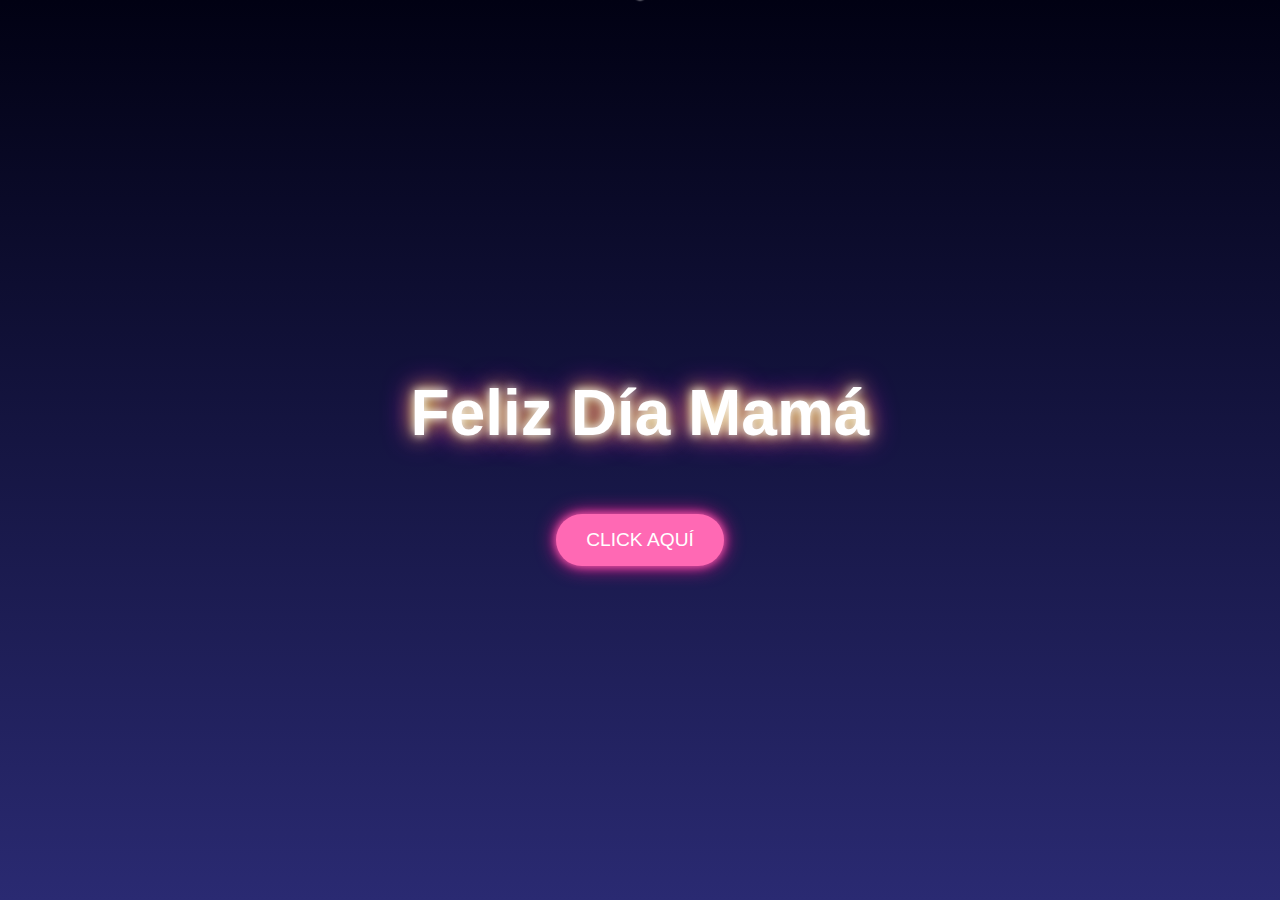
<file: index.html>
<!DOCTYPE html>
<html lang="es">

<head>
    <meta charset="UTF-8">
    <meta http-equiv="X-UA-Compatible" content="IE=edge">
    <meta name="viewport" content="width=device-width, initial-scale=1.0">
    <link rel="stylesheet" href="stillos.css">
    <link rel="icon" href="img/flowers.png" type="image/x-icon">
    <title>Flowers</title>
</head>
<body>
    <div class="nieve-contenedor"></div>
    <div class="container">
      <h1>Feliz Día Mamá</h1>
      <a href="flowers.html" class="botones">CLICK AQUÍ</a>
    </div>
  
    <script>
      const cantidad = 300; // Número de copos
      const contenedor = document.querySelector('.nieve-contenedor');
  
      for (let i = 0; i < cantidad; i++) {
        const snow = document.createElement('div');
        snow.classList.add('snow');
        snow.style.left = Math.random() * 100 + 'vw';
        const size = Math.random() * 6 + 2;
        snow.style.width = size + 'px';
        snow.style.height = size + 'px';
        snow.style.opacity = Math.random();
        snow.style.animationDuration = 5 + Math.random() * 7 + 's';
        snow.style.animationDelay = Math.random() * 10 + 's';
        contenedor.appendChild(snow);
      }
    </script>
  </body>
  
<body>
<div class="snow"></div>
<div class="snow"></div>
<div class="snow"></div>
<div class="snow"></div>
<div class="snow"></div>




</body>

</html>
</file>
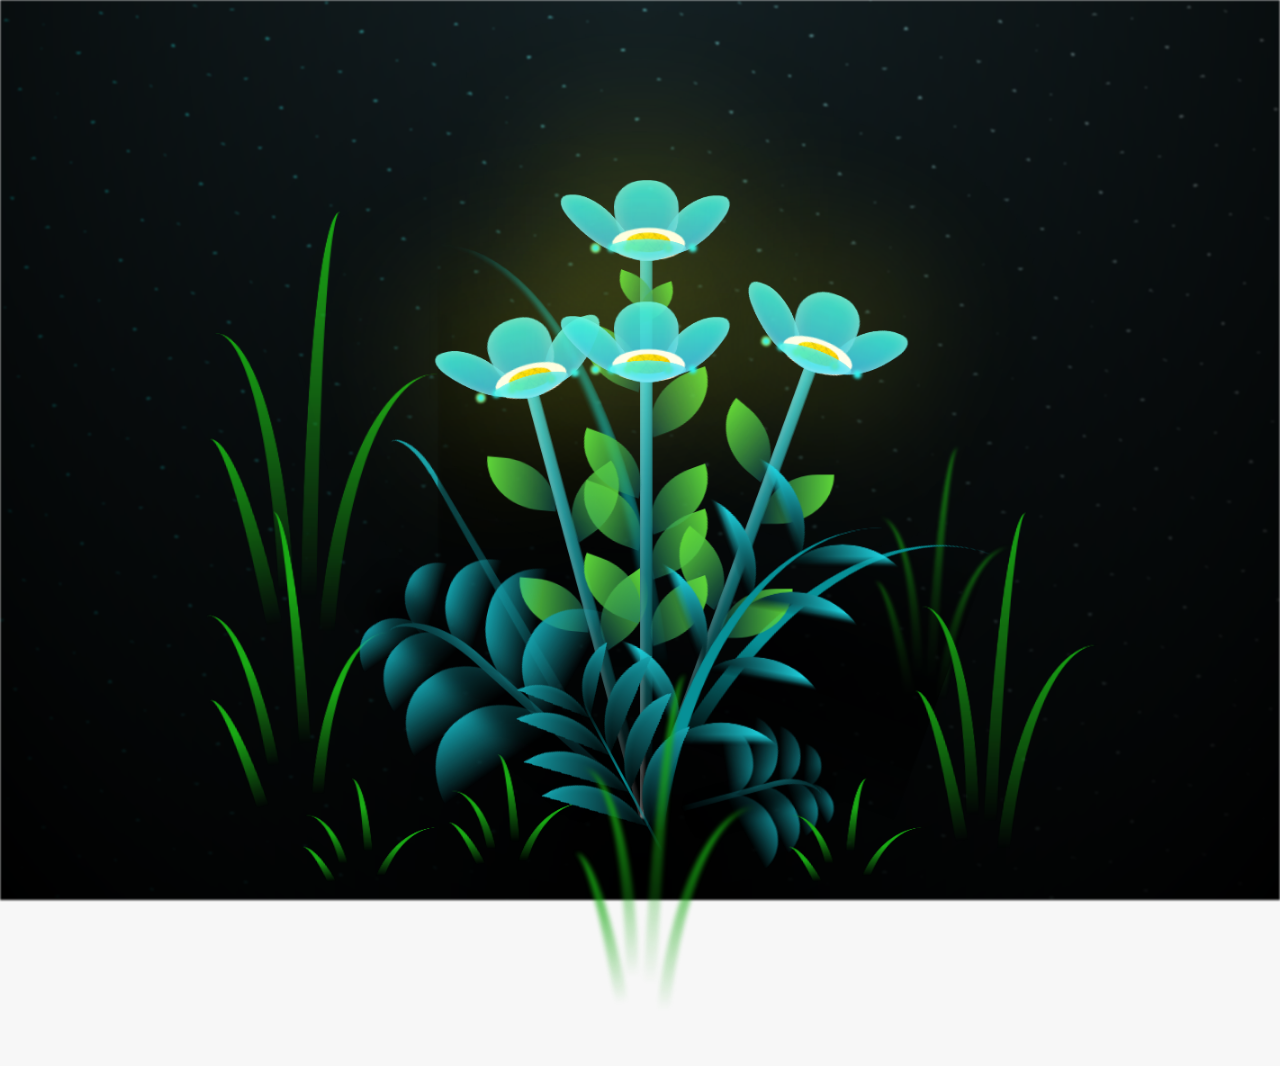
<file: flowers.html>
<!DOCTYPE html>
<html lang="en" >
<head>
  <meta charset="UTF-8" />
  <meta http-equiv="X-UA-Compatible" content="IE=edge" />
  <meta name="viewport" content="width=device-width, initial-scale=1.0" />
  <link rel="stylesheet" href="css/styles.css" />
  <link rel="stylesheet" href="css/main.css" />
  <link rel="icon" href="img/flowers.png" type="image/x-icon" />
  <title>Flower</title>
</head>
<body class="container">
  <audio src="sound/ChristianBasso&HaienQiu-Flowers.mp3" autoplay></audio>
  <div id="lyrics">
   
  </div>
  <h1 class="titulo">Estas flores son un reflejo de la alegría que traes a mi vida. <br> <br>
    Gracias por iluminar mis días con tu presencia. Mamá, todo lo bueno en mí viene de ti. 
    Gracias por tanto amor.💐
    
     FELIZ DIA MAMÁ</h1>

</head>
<body>
<!-- partial:index.partial.html -->
<body class="container">
  <div class="night"></div>
  <div class="flowers">
    <div class="flower flower--1">
      <div class="flower__leafs flower__leafs--1">
        <div class="flower__leaf flower__leaf--1"></div>
        <div class="flower__leaf flower__leaf--2"></div>
        <div class="flower__leaf flower__leaf--3"></div>
        <div class="flower__leaf flower__leaf--4"></div>
        <div class="flower__white-circle"></div>

        <div class="flower__light flower__light--1"></div>
        <div class="flower__light flower__light--2"></div>
        <div class="flower__light flower__light--3"></div>
        <div class="flower__light flower__light--4"></div>
        <div class="flower__light flower__light--5"></div>
        <div class="flower__light flower__light--6"></div>
        <div class="flower__light flower__light--7"></div>
        <div class="flower__light flower__light--8"></div>

      </div>
      <div class="flower__line">
        <div class="flower__line__leaf flower__line__leaf--1"></div>
        <div class="flower__line__leaf flower__line__leaf--2"></div>
        <div class="flower__line__leaf flower__line__leaf--3"></div>
        <div class="flower__line__leaf flower__line__leaf--4"></div>
        <div class="flower__line__leaf flower__line__leaf--5"></div>
        <div class="flower__line__leaf flower__line__leaf--6"></div>
      </div>
    </div>

    <div class="flower flower--2">
      <div class="flower__leafs flower__leafs--2">
        <div class="flower__leaf flower__leaf--1"></div>
        <div class="flower__leaf flower__leaf--2"></div>
        <div class="flower__leaf flower__leaf--3"></div>
        <div class="flower__leaf flower__leaf--4"></div>
        <div class="flower__white-circle"></div>

        <div class="flower__light flower__light--1"></div>
        <div class="flower__light flower__light--2"></div>
        <div class="flower__light flower__light--3"></div>
        <div class="flower__light flower__light--4"></div>
        <div class="flower__light flower__light--5"></div>
        <div class="flower__light flower__light--6"></div>
        <div class="flower__light flower__light--7"></div>
        <div class="flower__light flower__light--8"></div>

      </div>
      <div class="flower__line">
        <div class="flower__line__leaf flower__line__leaf--1"></div>
        <div class="flower__line__leaf flower__line__leaf--2"></div>
        <div class="flower__line__leaf flower__line__leaf--3"></div>
        <div class="flower__line__leaf flower__line__leaf--4"></div>
      </div>
    </div>

    <div class="flower flower--3">
      <div class="flower__leafs flower__leafs--3">
        <div class="flower__leaf flower__leaf--1"></div>
        <div class="flower__leaf flower__leaf--2"></div>
        <div class="flower__leaf flower__leaf--3"></div>
        <div class="flower__leaf flower__leaf--4"></div>
        <div class="flower__white-circle"></div>

        <div class="flower__light flower__light--1"></div>
        <div class="flower__light flower__light--2"></div>
        <div class="flower__light flower__light--3"></div>
        <div class="flower__light flower__light--4"></div>
        <div class="flower__light flower__light--5"></div>
        <div class="flower__light flower__light--6"></div>
        <div class="flower__light flower__light--7"></div>
        <div class="flower__light flower__light--8"></div>

      </div>
      <div class="flower__line">
        <div class="flower__line__leaf flower__line__leaf--1"></div>
        <div class="flower__line__leaf flower__line__leaf--2"></div>
        <div class="flower__line__leaf flower__line__leaf--3"></div>
        <div class="flower__line__leaf flower__line__leaf--4"></div>
      </div>
    </div>
    <div class="flower flower--4">
      <div class="flower__leafs flower__leafs--3">
        <div class="flower__leaf flower__leaf--1"></div>
        <div class="flower__leaf flower__leaf--2"></div>
        <div class="flower__leaf flower__leaf--3"></div>
        <div class="flower__leaf flower__leaf--4"></div>
        <div class="flower__white-circle"></div>

        <div class="flower__light flower__light--1"></div>
        <div class="flower__light flower__light--2"></div>
        <div class="flower__light flower__light--3"></div>
        <div class="flower__light flower__light--4"></div>
        <div class="flower__light flower__light--5"></div>
        <div class="flower__light flower__light--6"></div>
        <div class="flower__light flower__light--7"></div>
        <div class="flower__light flower__light--8"></div>

      </div>
      <div class="flower__line">
        <div class="flower__line__leaf flower__line__leaf--1"></div>
        <div class="flower__line__leaf flower__line__leaf--2"></div>
        <div class="flower__line__leaf flower__line__leaf--3"></div>
        <div class="flower__line__leaf flower__line__leaf--4"></div>
      </div>
    </div>

    <div class="grow-ans" style="--d:1.2s">
      <div class="flower__g-long">
        <div class="flower__g-long__top"></div>
        <div class="flower__g-long__bottom"></div>
      </div>
    </div>

    <div class="growing-grass">
      <div class="flower__grass flower__grass--1">
        <div class="flower__grass--top"></div>
        <div class="flower__grass--bottom"></div>
        <div class="flower__grass__leaf flower__grass__leaf--1"></div>
        <div class="flower__grass__leaf flower__grass__leaf--2"></div>
        <div class="flower__grass__leaf flower__grass__leaf--3"></div>
        <div class="flower__grass__leaf flower__grass__leaf--4"></div>
        <div class="flower__grass__leaf flower__grass__leaf--5"></div>
        <div class="flower__grass__leaf flower__grass__leaf--6"></div>
        <div class="flower__grass__leaf flower__grass__leaf--7"></div>
        <div class="flower__grass__leaf flower__grass__leaf--8"></div>
        <div class="flower__grass__overlay"></div>
      </div>
    </div>

    <div class="growing-grass">
      <div class="flower__grass flower__grass--2">
        <div class="flower__grass--top"></div>
        <div class="flower__grass--bottom"></div>
        <div class="flower__grass__leaf flower__grass__leaf--1"></div>
        <div class="flower__grass__leaf flower__grass__leaf--2"></div>
        <div class="flower__grass__leaf flower__grass__leaf--3"></div>
        <div class="flower__grass__leaf flower__grass__leaf--4"></div>
        <div class="flower__grass__leaf flower__grass__leaf--5"></div>
        <div class="flower__grass__leaf flower__grass__leaf--6"></div>
        <div class="flower__grass__leaf flower__grass__leaf--7"></div>
        <div class="flower__grass__leaf flower__grass__leaf--8"></div>
        <div class="flower__grass__overlay"></div>
      </div>
    </div>

    <div class="grow-ans" style="--d:2.4s">
      <div class="flower__g-right flower__g-right--1">
        <div class="leaf"></div>
      </div>
    </div>

    <div class="grow-ans" style="--d:2.8s">
      <div class="flower__g-right flower__g-right--2">
        <div class="leaf"></div>
      </div>
    </div>

    <div class="grow-ans" style="--d:2.8s">
      <div class="flower__g-front">
        <div class="flower__g-front__leaf-wrapper flower__g-front__leaf-wrapper--1">
          <div class="flower__g-front__leaf"></div>
        </div>
        <div class="flower__g-front__leaf-wrapper flower__g-front__leaf-wrapper--2">
          <div class="flower__g-front__leaf"></div>
        </div>
        <div class="flower__g-front__leaf-wrapper flower__g-front__leaf-wrapper--3">
          <div class="flower__g-front__leaf"></div>
        </div>
        <div class="flower__g-front__leaf-wrapper flower__g-front__leaf-wrapper--4">
          <div class="flower__g-front__leaf"></div>
        </div>
        <div class="flower__g-front__leaf-wrapper flower__g-front__leaf-wrapper--5">
          <div class="flower__g-front__leaf"></div>
        </div>
        <div class="flower__g-front__leaf-wrapper flower__g-front__leaf-wrapper--6">
          <div class="flower__g-front__leaf"></div>
        </div>
        <div class="flower__g-front__leaf-wrapper flower__g-front__leaf-wrapper--7">
          <div class="flower__g-front__leaf"></div>
        </div>
        <div class="flower__g-front__leaf-wrapper flower__g-front__leaf-wrapper--8">
          <div class="flower__g-front__leaf"></div>
        </div>
        <div class="flower__g-front__line"></div>
      </div>
    </div>

    <div class="grow-ans" style="--d:3.2s">
      <div class="flower__g-fr">
        <div class="leaf"></div>
        <div class="flower__g-fr__leaf flower__g-fr__leaf--1"></div>
        <div class="flower__g-fr__leaf flower__g-fr__leaf--2"></div>
        <div class="flower__g-fr__leaf flower__g-fr__leaf--3"></div>
        <div class="flower__g-fr__leaf flower__g-fr__leaf--4"></div>
        <div class="flower__g-fr__leaf flower__g-fr__leaf--5"></div>
        <div class="flower__g-fr__leaf flower__g-fr__leaf--6"></div>
        <div class="flower__g-fr__leaf flower__g-fr__leaf--7"></div>
        <div class="flower__g-fr__leaf flower__g-fr__leaf--8"></div>
      </div>
    </div>

    <div class="long-g long-g--0">
      <div class="grow-ans" style="--d:3s">
        <div class="leaf leaf--0"></div>
      </div>
      <div class="grow-ans" style="--d:2.2s">
        <div class="leaf leaf--1"></div>
      </div>
      <div class="grow-ans" style="--d:3.4s">
        <div class="leaf leaf--2"></div>
      </div>
      <div class="grow-ans" style="--d:3.6s">
        <div class="leaf leaf--3"></div>
      </div>
    </div>

    <div class="long-g long-g--1">
      <div class="grow-ans" style="--d:3.6s">
        <div class="leaf leaf--0"></div>
      </div>
      <div class="grow-ans" style="--d:3.8s">
        <div class="leaf leaf--1"></div>
      </div>
      <div class="grow-ans" style="--d:4s">
        <div class="leaf leaf--2"></div>
      </div>
      <div class="grow-ans" style="--d:4.2s">
        <div class="leaf leaf--3"></div>
      </div>
    </div>

    <div class="long-g long-g--2">
      <div class="grow-ans" style="--d:4s">
        <div class="leaf leaf--0"></div>
      </div>
      <div class="grow-ans" style="--d:4.2s">
        <div class="leaf leaf--1"></div>
      </div>
      <div class="grow-ans" style="--d:4.4s">
        <div class="leaf leaf--2"></div>
      </div>
      <div class="grow-ans" style="--d:4.6s">
        <div class="leaf leaf--3"></div>
      </div>
    </div>

    <div class="long-g long-g--3">
      <div class="grow-ans" style="--d:4s">
        <div class="leaf leaf--0"></div>
      </div>
      <div class="grow-ans" style="--d:4.2s">
        <div class="leaf leaf--1"></div>
      </div>
      <div class="grow-ans" style="--d:3s">
        <div class="leaf leaf--2"></div>
      </div>
      <div class="grow-ans" style="--d:3.6s">
        <div class="leaf leaf--3"></div>
      </div>
    </div>

    <div class="long-g long-g--4">
      <div class="grow-ans" style="--d:4s">
        <div class="leaf leaf--0"></div>
      </div>
      <div class="grow-ans" style="--d:4.2s">
        <div class="leaf leaf--1"></div>
      </div>
      <div class="grow-ans" style="--d:3s">
        <div class="leaf leaf--2"></div>
      </div>
      <div class="grow-ans" style="--d:3.6s">
        <div class="leaf leaf--3"></div>
      </div>
    </div>

    <div class="long-g long-g--5">
      <div class="grow-ans" style="--d:4s">
        <div class="leaf leaf--0"></div>
      </div>
      <div class="grow-ans" style="--d:4.2s">
        <div class="leaf leaf--1"></div>
      </div>
      <div class="grow-ans" style="--d:3s">
        <div class="leaf leaf--2"></div>
      </div>
      <div class="grow-ans" style="--d:3.6s">
        <div class="leaf leaf--3"></div>
      </div>
    </div>

    <div class="long-g long-g--6">
      <div class="grow-ans" style="--d:4.2s">
        <div class="leaf leaf--0"></div>
      </div>
      <div class="grow-ans" style="--d:4.4s">
        <div class="leaf leaf--1"></div>
      </div>
      <div class="grow-ans" style="--d:4.6s">
        <div class="leaf leaf--2"></div>
      </div>
      <div class="grow-ans" style="--d:4.8s">
        <div class="leaf leaf--3"></div>
      </div>
    </div>

    <div class="long-g long-g--7">
      <div class="grow-ans" style="--d:3s">
        <div class="leaf leaf--0"></div>
      </div>
      <div class="grow-ans" style="--d:3.2s">
        <div class="leaf leaf--1"></div>
      </div>
      <div class="grow-ans" style="--d:3.5s">
        <div class="leaf leaf--2"></div>
      </div>
      <div class="grow-ans" style="--d:3.6s">
        <div class="leaf leaf--3"></div>
      </div>
    </div>
  </div>
  <script src="main.js"></script>
  <div class="bubbles">
    <div class="bubble"><svg class="heart" viewBox="0 0 32 32">
        <title>heart22</title>
        <path d="M23.6 2c-3.363 0-6.258 2.736-7.599 5.594-1.342-2.858-4.237-5.594-7.601-5.594-4.637 0-8.4 3.764-8.4 8.401 0 9.433 9.516 11.906 16.001 21.232 6.13-9.268 15.999-12.1 15.999-21.232 0-4.637-3.763-8.401-8.4-8.401z"></path>
      </svg>
    </div>
    <div class="bubble"><svg class="heart" viewBox="0 0 32 32">
        <title>heart22</title>
        <path d="M23.6 2c-3.363 0-6.258 2.736-7.599 5.594-1.342-2.858-4.237-5.594-7.601-5.594-4.637 0-8.4 3.764-8.4 8.401 0 9.433 9.516 11.906 16.001 21.232 6.13-9.268 15.999-12.1 15.999-21.232 0-4.637-3.763-8.401-8.4-8.401z"></path>
      </svg>
    </div>
    <div class="bubble"><svg class="heart" viewBox="0 0 32 32">
        <title>heart22</title>
        <path d="M23.6 2c-3.363 0-6.258 2.736-7.599 5.594-1.342-2.858-4.237-5.594-7.601-5.594-4.637 0-8.4 3.764-8.4 8.401 0 9.433 9.516 11.906 16.001 21.232 6.13-9.268 15.999-12.1 15.999-21.232 0-4.637-3.763-8.401-8.4-8.401z"></path>
      </svg>
    </div>
    <div class="bubble"><svg class="heart" viewBox="0 0 32 32">
        <title>heart22</title>
        <path d="M23.6 2c-3.363 0-6.258 2.736-7.599 5.594-1.342-2.858-4.237-5.594-7.601-5.594-4.637 0-8.4 3.764-8.4 8.401 0 9.433 9.516 11.906 16.001 21.232 6.13-9.268 15.999-12.1 15.999-21.232 0-4.637-3.763-8.401-8.4-8.401z"></path>
      </svg>
    </div>
    <div class="bubble"><svg class="heart" viewBox="0 0 32 32">
        <title>heart22</title>
        <path d="M23.6 2c-3.363 0-6.258 2.736-7.599 5.594-1.342-2.858-4.237-5.594-7.601-5.594-4.637 0-8.4 3.764-8.4 8.401 0 9.433 9.516 11.906 16.001 21.232 6.13-9.268 15.999-12.1 15.999-21.232 0-4.637-3.763-8.401-8.4-8.401z"></path>
      </svg>
    </div>
    <div class="bubble"><svg class="heart" viewBox="0 0 32 32">
        <title>heart22</title>
        <path d="M23.6 2c-3.363 0-6.258 2.736-7.599 5.594-1.342-2.858-4.237-5.594-7.601-5.594-4.637 0-8.4 3.764-8.4 8.401 0 9.433 9.516 11.906 16.001 21.232 6.13-9.268 15.999-12.1 15.999-21.232 0-4.637-3.763-8.401-8.4-8.401z"></path>
      </svg>
    </div>
    <div class="bubble"><svg class="heart" viewBox="0 0 32 32">
        <title>heart22</title>
        <path d="M23.6 2c-3.363 0-6.258 2.736-7.599 5.594-1.342-2.858-4.237-5.594-7.601-5.594-4.637 0-8.4 3.764-8.4 8.401 0 9.433 9.516 11.906 16.001 21.232 6.13-9.268 15.999-12.1 15.999-21.232 0-4.637-3.763-8.401-8.4-8.401z"></path>
      </svg>
    </div>
    <div class="bubble"><svg class="heart" viewBox="0 0 32 32">
        <title>heart22</title>
        <path d="M23.6 2c-3.363 0-6.258 2.736-7.599 5.594-1.342-2.858-4.237-5.594-7.601-5.594-4.637 0-8.4 3.764-8.4 8.401 0 9.433 9.516 11.906 16.001 21.232 6.13-9.268 15.999-12.1 15.999-21.232 0-4.637-3.763-8.401-8.4-8.401z"></path>
      </svg>
    </div>
    <div class="bubble"><svg class="heart" viewBox="0 0 32 32">
        <title>heart22</title>
        <path d="M23.6 2c-3.363 0-6.258 2.736-7.599 5.594-1.342-2.858-4.237-5.594-7.601-5.594-4.637 0-8.4 3.764-8.4 8.401 0 9.433 9.516 11.906 16.001 21.232 6.13-9.268 15.999-12.1 15.999-21.232 0-4.637-3.763-8.401-8.4-8.401z"></path>
      </svg>
    </div>
    <div class="bubble"><svg class="heart" viewBox="0 0 32 32">
        <title>heart22</title>
        <path d="M23.6 2c-3.363 0-6.258 2.736-7.599 5.594-1.342-2.858-4.237-5.594-7.601-5.594-4.637 0-8.4 3.764-8.4 8.401 0 9.433 9.516 11.906 16.001 21.232 6.13-9.268 15.999-12.1 15.999-21.232 0-4.637-3.763-8.401-8.4-8.401z"></path>
      </svg>
    </div>
    <div class="bubble"><svg class="heart" viewBox="0 0 32 32">
        <title>heart22</title>
        <path d="M23.6 2c-3.363 0-6.258 2.736-7.599 5.594-1.342-2.858-4.237-5.594-7.601-5.594-4.637 0-8.4 3.764-8.4 8.401 0 9.433 9.516 11.906 16.001 21.232 6.13-9.268 15.999-12.1 15.999-21.232 0-4.637-3.763-8.401-8.4-8.401z"></path>
      </svg>
    </div>
    <div class="bubble"><svg class="heart" viewBox="0 0 32 32">
        <title>heart22</title>
        <path d="M23.6 2c-3.363 0-6.258 2.736-7.599 5.594-1.342-2.858-4.237-5.594-7.601-5.594-4.637 0-8.4 3.764-8.4 8.401 0 9.433 9.516 11.906 16.001 21.232 6.13-9.268 15.999-12.1 15.999-21.232 0-4.637-3.763-8.401-8.4-8.401z"></path>
      </svg>
    </div>
    <div class="bubble"><svg class="heart" viewBox="0 0 32 32">
        <title>heart22</title>
        <path d="M23.6 2c-3.363 0-6.258 2.736-7.599 5.594-1.342-2.858-4.237-5.594-7.601-5.594-4.637 0-8.4 3.764-8.4 8.401 0 9.433 9.516 11.906 16.001 21.232 6.13-9.268 15.999-12.1 15.999-21.232 0-4.637-3.763-8.401-8.4-8.401z"></path>
      </svg>
    </div>
    <div class="bubble"><svg class="heart" viewBox="0 0 32 32">
        <title>heart22</title>
        <path d="M23.6 2c-3.363 0-6.258 2.736-7.599 5.594-1.342-2.858-4.237-5.594-7.601-5.594-4.637 0-8.4 3.764-8.4 8.401 0 9.433 9.516 11.906 16.001 21.232 6.13-9.268 15.999-12.1 15.999-21.232 0-4.637-3.763-8.401-8.4-8.401z"></path>
      </svg>
    </div>
    <div class="bubble"><svg class="heart" viewBox="0 0 32 32">
        <title>heart22</title>
        <path d="M23.6 2c-3.363 0-6.258 2.736-7.599 5.594-1.342-2.858-4.237-5.594-7.601-5.594-4.637 0-8.4 3.764-8.4 8.401 0 9.433 9.516 11.906 16.001 21.232 6.13-9.268 15.999-12.1 15.999-21.232 0-4.637-3.763-8.401-8.4-8.401z"></path>
      </svg>
    </div>
    <div class="bubble"><svg class="heart" viewBox="0 0 32 32">
        <title>heart22</title>
        <path d="M23.6 2c-3.363 0-6.258 2.736-7.599 5.594-1.342-2.858-4.237-5.594-7.601-5.594-4.637 0-8.4 3.764-8.4 8.401 0 9.433 9.516 11.906 16.001 21.232 6.13-9.268 15.999-12.1 15.999-21.232 0-4.637-3.763-8.401-8.4-8.401z"></path>
      </svg>
    </div>
    <div class="bubble"><svg class="heart" viewBox="0 0 32 32">
        <title>heart22</title>
        <path d="M23.6 2c-3.363 0-6.258 2.736-7.599 5.594-1.342-2.858-4.237-5.594-7.601-5.594-4.637 0-8.4 3.764-8.4 8.401 0 9.433 9.516 11.906 16.001 21.232 6.13-9.268 15.999-12.1 15.999-21.232 0-4.637-3.763-8.401-8.4-8.401z"></path>
      </svg>
    </div>
    <div class="bubble"><svg class="heart" viewBox="0 0 32 32">
        <title>heart22</title>
        <path d="M23.6 2c-3.363 0-6.258 2.736-7.599 5.594-1.342-2.858-4.237-5.594-7.601-5.594-4.637 0-8.4 3.764-8.4 8.401 0 9.433 9.516 11.906 16.001 21.232 6.13-9.268 15.999-12.1 15.999-21.232 0-4.637-3.763-8.401-8.4-8.401z"></path>
      </svg>
    </div>
    <div class="bubble"><svg class="heart" viewBox="0 0 32 32">
        <title>heart22</title>
        <path d="M23.6 2c-3.363 0-6.258 2.736-7.599 5.594-1.342-2.858-4.237-5.594-7.601-5.594-4.637 0-8.4 3.764-8.4 8.401 0 9.433 9.516 11.906 16.001 21.232 6.13-9.268 15.999-12.1 15.999-21.232 0-4.637-3.763-8.401-8.4-8.401z"></path>
      </svg>
    </div>
    <div class="bubble"><svg class="heart" viewBox="0 0 32 32">
        <title>heart22</title>
        <path d="M23.6 2c-3.363 0-6.258 2.736-7.599 5.594-1.342-2.858-4.237-5.594-7.601-5.594-4.637 0-8.4 3.764-8.4 8.401 0 9.433 9.516 11.906 16.001 21.232 6.13-9.268 15.999-12.1 15.999-21.232 0-4.637-3.763-8.401-8.4-8.401z"></path>
      </svg>
</body>
<!-- partial -->
  <script  src="script.js"></script>
  <script src="anim.js"></script>
  <script src="main.js"></script>
</body>
</html>
</file>
<file: stillos.css>
body {
    margin: 0;
    padding: 0;
    background: linear-gradient(#0f2027, #203a43, #2c5364);
    overflow: hidden;
    height: 100vh;
    display: flex;
    flex-direction: column;
    align-items: center;
    justify-content: center;
    color: white;
    font-family: Arial, sans-serif;
  }
  
  .container h1 {
    font-size: 3em;
    margin-bottom: 1em;
  }
  
  .button {
    margin-top: 2em;
  }
  
  .botones {
    background-color: #ff9900;
    border: none;
    padding: 1em 2em;
    border-radius: 30px;
    font-size: 1em;
    cursor: pointer;
  }
  
  .botones a {
    text-decoration: none;
    color: white;
  }
  
  .snow {
    position: absolute;
    width: 10px;
    height: 10px;
    background: white;
    border-radius: 50%;
    opacity: 0.8;
    animation: fall 10s linear infinite;
  }
  
  /* Agrega múltiples copias de .snow con posiciones distintas */
  .snow:nth-child(1) { left: 10%; animation-delay: 0s; }
  .snow:nth-child(2) { left: 25%; animation-delay: 2s; }
  .snow:nth-child(3) { left: 40%; animation-delay: 4s; }
  .snow:nth-child(4) { left: 60%; animation-delay: 6s; }
  .snow:nth-child(5) { left: 75%; animation-delay: 8s; }
  .snow:nth-child(6) { left: 90%; animation-delay: 1s; }
  
  @keyframes fall {
    0% {
      top: -10px;
    }
    100% {
      top: 100vh;
    }
  }
  .snow {
    position: absolute;
    top: -10px;
    background: white;
    border-radius: 50%;
    opacity: 0.6;
    animation: fall linear infinite;
  }
  
  .snow:nth-child(1) {
    width: 4px;
    height: 4px;
    left: 10%;
    animation-duration: 8s;
    opacity: 0.4;
  }
  .snow:nth-child(2) {
    width: 6px;
    height: 6px;
    left: 25%;
    animation-duration: 10s;
    opacity: 0.6;
  }
  .snow:nth-child(3) {
    width: 3px;
    height: 3px;
    left: 40%;
    animation-duration: 12s;
    opacity: 0.3;
  }
  .snow:nth-child(4) {
    width: 8px;
    height: 8px;
    left: 60%;
    animation-duration: 9s;
    opacity: 0.7;
  }
  .snow:nth-child(5) {
    width: 5px;
    height: 5px;
    left: 75%;
    animation-duration: 11s;
    opacity: 0.5;
  }
  .snow:nth-child(6) {
    width: 7px;
    height: 7px;
    left: 90%;
    animation-duration: 13s;
    opacity: 0.6;
  }
  .snow {
    filter: blur(1px);
  }
  @keyframes fall {
    0% {
      transform: translateY(0) translateX(0);
    }
    50% {
      transform: translateY(50vh) translateX(-10px);
    }
    100% {
      transform: translateY(100vh) translateX(10px);
    }
  }
  .snow {
    position: absolute;
    top: -10px;
    background: white;
    border-radius: 50%;
    filter: blur(1px);
    animation-name: fall;
    animation-timing-function: linear;
    animation-iteration-count: infinite;
  }
  
  @keyframes fall {
    0% {
      transform: translateY(0) translateX(0);
    }
    50% {
      transform: translateY(50vh) translateX(-10px);
    }
    100% {
      transform: translateY(100vh) translateX(10px);
    }
  }
  
  .nieve-contenedor {
    position: fixed;
    top: 0;
    left: 0;
    width: 100%;
    height: 100%;
    pointer-events: none;
    z-index: 0;
  }
  
  .snow {
    position: absolute;
    top: -10px;
    background: white;
    border-radius: 50%;
    filter: blur(1px);
    animation-name: fall;
    animation-timing-function: linear;
    animation-iteration-count: infinite;
  }
  
  @keyframes fall {
    0% {
      transform: translateY(0) translateX(0);
    }
    50% {
      transform: translateY(50vh) translateX(-10px);
    }
    100% {
      transform: translateY(100vh) translateX(10px);
    }
  }
  .botones {
    display: inline-block;
    padding: 15px 30px;
    font-size: 1.2rem;
    color: white;
    background-color: #ff69b4;
    border: none;
    border-radius: 30px;
    text-decoration: none;
    box-shadow: 0 0 10px #ff69b4, 0 0 20px #ff1493;
    transition: transform 0.3s, box-shadow 0.3s;
  }
  
  .botones:hover {
    transform: scale(1.05);
    box-shadow: 0 0 15px #fff, 0 0 25px #ff1493;
  }
  
  .button {
    margin-top: 30px;
    text-align: center;
  }
  body {
    margin: 0;
    padding: 0;
    height: 100vh;
    overflow: hidden;
    background: linear-gradient(to bottom, #010113, #2a2a72); /* Fondo oscuro degradado */
    display: flex;
    flex-direction: column;
    align-items: center;
    justify-content: center;
    font-family: 'Arial', sans-serif;
    color: white;
  }
  .container h1 {
    font-size: 4rem;
    text-align: center;
    text-shadow: 0 0 10px #fff, 0 0 20px #ff0, 0 0 30px #f0f;
  }
  .container {
    display: flex;
    flex-direction: column;
    align-items: center;
    justify-content: center;
  }
  
  .button {
    margin-top: 30px;
    display: flex;
    justify-content: center;
    width: 100%;
  }
</file>
<file: css/styles.css>
*,
*::after,
*::before {
  padding: 0;
  margin: 0;
  box-sizing: border-box;
}

:root {
  --dark-color: #010113;
}

body {
  display: flex;
  align-items: flex-end;
  justify-content: center;
  min-height: 100vh;
  background-color: var(--dark-color);
  overflow: hidden;
  perspective: 1000px;
}
.night {
  position: fixed;
  left: 50%;
  top: 0;
  transform: translateX(-50%);
  width: 100%;
  height: 100%;
  filter: blur(0.1vmin);
  background-image: radial-gradient(
      ellipse at top,
      transparent 0%,
      var(--dark-color)
    ),
    radial-gradient(
      ellipse at bottom,
      var(--dark-color),
      rgba(145, 233, 255, 0.2)
    ),
    repeating-linear-gradient(
      220deg,
      rgb(0, 0, 0) 0px,
      rgb(0, 0, 0) 19px,
      transparent 19px,
      transparent 22px
    ),
    repeating-linear-gradient(
      189deg,
      rgb(0, 0, 0) 0px,
      rgb(0, 0, 0) 19px,
      transparent 19px,
      transparent 22px
    ),
    repeating-linear-gradient(
      148deg,
      rgb(0, 0, 0) 0px,
      rgb(0, 0, 0) 19px,
      transparent 19px,
      transparent 22px
    ),
    linear-gradient(90deg, rgb(255, 94, 0), rgb(240, 240, 240));
}

.flowers {
  position: relative;
  transform: scale(0.9);
}

.flower {
  position: absolute;
  bottom: 10vmin;
  transform-origin: bottom center;
  z-index: 10;
  --fl-speed: 0.8s;
}
.flower--1 {
  -webkit-animation: moving-flower-1 4s linear infinite;
  animation: moving-flower-1 4s linear infinite;
}
.flower--1 .flower__line {
  height: 70vmin;
  -webkit-animation-delay: 0.3s;
  animation-delay: 0.3s;
}
.flower--1 .flower__line__leaf--1 {
  -webkit-animation: blooming-leaf-right var(--fl-speed) 1.6s backwards;
  animation: blooming-leaf-right var(--fl-speed) 1.6s backwards;
}
.flower--1 .flower__line__leaf--2 {
  -webkit-animation: blooming-leaf-right var(--fl-speed) 1.4s backwards;
  animation: blooming-leaf-right var(--fl-speed) 1.4s backwards;
}
.flower--1 .flower__line__leaf--3 {
  -webkit-animation: blooming-leaf-left var(--fl-speed) 1.2s backwards;
  animation: blooming-leaf-left var(--fl-speed) 1.2s backwards;
}
.flower--1 .flower__line__leaf--4 {
  -webkit-animation: blooming-leaf-left var(--fl-speed) 1s backwards;
  animation: blooming-leaf-left var(--fl-speed) 1s backwards;
}
.flower--1 .flower__line__leaf--5 {
  -webkit-animation: blooming-leaf-right var(--fl-speed) 1.8s backwards;
  animation: blooming-leaf-right var(--fl-speed) 1.8s backwards;
}
.flower--1 .flower__line__leaf--6 {
  -webkit-animation: blooming-leaf-left var(--fl-speed) 2s backwards;
  animation: blooming-leaf-left var(--fl-speed) 2s backwards;
}
.flower--2 {
  left: 50%;
  transform: rotate(20deg);
  -webkit-animation: moving-flower-2 4s linear infinite;
  animation: moving-flower-2 4s linear infinite;
}
.flower--2 .flower__line {
  height: 60vmin;
  -webkit-animation-delay: 0.6s;
  animation-delay: 0.6s;
}
.flower--2 .flower__line__leaf--1 {
  -webkit-animation: blooming-leaf-right var(--fl-speed) 1.9s backwards;
  animation: blooming-leaf-right var(--fl-speed) 1.9s backwards;
}
.flower--2 .flower__line__leaf--2 {
  -webkit-animation: blooming-leaf-right var(--fl-speed) 1.7s backwards;
  animation: blooming-leaf-right var(--fl-speed) 1.7s backwards;
}
.flower--2 .flower__line__leaf--3 {
  -webkit-animation: blooming-leaf-left var(--fl-speed) 1.5s backwards;
  animation: blooming-leaf-left var(--fl-speed) 1.5s backwards;
}
.flower--2 .flower__line__leaf--4 {
  -webkit-animation: blooming-leaf-left var(--fl-speed) 1.3s backwards;
  animation: blooming-leaf-left var(--fl-speed) 1.3s backwards;
}
.flower--3 {
  left: 50%;
  transform: rotate(-15deg);
  -webkit-animation: moving-flower-3 4s linear infinite;
  animation: moving-flower-3 4s linear infinite;
}
.flower--3 .flower__line {
  -webkit-animation-delay: 0.9s;
  animation-delay: 0.9s;
}
.flower--3 .flower__line__leaf--1 {
  -webkit-animation: blooming-leaf-right var(--fl-speed) 2.5s backwards;
  animation: blooming-leaf-right var(--fl-speed) 2.5s backwards;
}
.flower--3 .flower__line__leaf--2 {
  -webkit-animation: blooming-leaf-right var(--fl-speed) 2.3s backwards;
  animation: blooming-leaf-right var(--fl-speed) 2.3s backwards;
}
.flower--3 .flower__line__leaf--3 {
  -webkit-animation: blooming-leaf-left var(--fl-speed) 2.1s backwards;
  animation: blooming-leaf-left var(--fl-speed) 2.1s backwards;
}
.flower--3 .flower__line__leaf--4 {
  -webkit-animation: blooming-leaf-left var(--fl-speed) 1.9s backwards;
  animation: blooming-leaf-left var(--fl-speed) 1.9s backwards;
}
.flower__leafs {
  position: relative;
  -webkit-animation: blooming-flower 2s backwards;
  animation: blooming-flower 2s backwards;
}
.flower__leafs--1 {
  -webkit-animation-delay: 1.1s;
  animation-delay: 1.1s;
}
.flower__leafs--2 {
  -webkit-animation-delay: 1.4s;
  animation-delay: 1.4s;
}
.flower__leafs--3 {
  -webkit-animation-delay: 1.7s;
  animation-delay: 1.7s;
}
.flower__leafs::after {
  content: "";
  position: absolute;
  left: 0;
  top: 0;
  transform: translate(-50%, -100%);
  width: 8vmin;
  height: 8vmin;
  background-color: #01c5e7e0;
  filter: blur(10vmin);
}
.flower__leaf {
  position: absolute;
  bottom: 0;
  left: 50%;
  width: 8vmin;
  height: 11vmin;
  border-radius: 51% 49% 47% 53%/44% 45% 55% 69%;
  background-color: #31b6f3;
  background-image: linear-gradient(to top, #31b6f3, #31f3e9);
  transform-origin: bottom center;
  opacity: 0.9;
  box-shadow: inset 0 0 2vmin rgba(255, 255, 255, 0.5);
}
.flower__leaf--1 {
  transform: translate(-10%, 1%) rotateY(40deg) rotateX(-50deg);
}
.flower__leaf--2 {
  transform: translate(-50%, -4%) rotateX(40deg);
}
.flower__leaf--3 {
  transform: translate(-90%, 0%) rotateY(45deg) rotateX(50deg);
}
.flower__leaf--4 {
  width: 8vmin;
  height: 8vmin;
  transform-origin: bottom left;
  border-radius: 4vmin 10vmin 4vmin 4vmin;
  transform: translate(0%, 18%) rotateX(70deg) rotate(-43deg);
  background-image: linear-gradient(to top, #31d6f3, #31f3e9);
  z-index: 1;
  opacity: 0.8;
}
.flower__white-circle {
  position: absolute;
  left: -3.5vmin;
  top: -3vmin;
  width: 9vmin;
  height: 4vmin;
  border-radius: 50%;
  background-color: #fff;
}
.flower__white-circle::after {
  content: "";
  position: absolute;
  left: 50%;
  top: 45%;
  transform: translate(-50%, -50%);
  width: 60%;
  height: 60%;
  border-radius: inherit;
  background-image: repeating-linear-gradient(
      135deg,
      rgba(0, 0, 0, 0.03) 0px,
      rgba(0, 0, 0, 0.03) 1px,
      transparent 1px,
      transparent 12px
    ),
    repeating-linear-gradient(
      45deg,
      rgba(0, 0, 0, 0.03) 0px,
      rgba(0, 0, 0, 0.03) 1px,
      transparent 1px,
      transparent 12px
    ),
    repeating-linear-gradient(
      67.5deg,
      rgba(0, 0, 0, 0.03) 0px,
      rgba(0, 0, 0, 0.03) 1px,
      transparent 1px,
      transparent 12px
    ),
    repeating-linear-gradient(
      135deg,
      rgba(0, 0, 0, 0.03) 0px,
      rgba(0, 0, 0, 0.03) 1px,
      transparent 1px,
      transparent 12px
    ),
    repeating-linear-gradient(
      45deg,
      rgba(0, 0, 0, 0.03) 0px,
      rgba(0, 0, 0, 0.03) 1px,
      transparent 1px,
      transparent 12px
    ),
    repeating-linear-gradient(
      112.5deg,
      rgba(0, 0, 0, 0.03) 0px,
      rgba(0, 0, 0, 0.03) 1px,
      transparent 1px,
      transparent 12px
    ),
    repeating-linear-gradient(
      112.5deg,
      rgba(0, 0, 0, 0.03) 0px,
      rgba(0, 0, 0, 0.03) 1px,
      transparent 1px,
      transparent 12px
    ),
    repeating-linear-gradient(
      45deg,
      rgba(0, 0, 0, 0.03) 0px,
      rgba(0, 0, 0, 0.03) 1px,
      transparent 1px,
      transparent 12px
    ),
    repeating-linear-gradient(
      22.5deg,
      rgba(0, 0, 0, 0.03) 0px,
      rgba(0, 0, 0, 0.03) 1px,
      transparent 1px,
      transparent 12px
    ),
    repeating-linear-gradient(
      45deg,
      rgba(0, 0, 0, 0.03) 0px,
      rgba(0, 0, 0, 0.03) 1px,
      transparent 1px,
      transparent 12px
    ),
    repeating-linear-gradient(
      22.5deg,
      rgba(0, 0, 0, 0.03) 0px,
      rgba(0, 0, 0, 0.03) 1px,
      transparent 1px,
      transparent 12px
    ),
    repeating-linear-gradient(
      135deg,
      rgba(0, 0, 0, 0.03) 0px,
      rgba(0, 0, 0, 0.03) 1px,
      transparent 1px,
      transparent 12px
    ),
    repeating-linear-gradient(
      157.5deg,
      rgba(0, 0, 0, 0.03) 0px,
      rgba(0, 0, 0, 0.03) 1px,
      transparent 1px,
      transparent 12px
    ),
    repeating-linear-gradient(
      67.5deg,
      rgba(0, 0, 0, 0.03) 0px,
      rgba(0, 0, 0, 0.03) 1px,
      transparent 1px,
      transparent 12px
    ),
    repeating-linear-gradient(
      67.5deg,
      rgba(0, 0, 0, 0.03) 0px,
      rgba(0, 0, 0, 0.03) 1px,
      transparent 1px,
      transparent 12px
    ),
    linear-gradient(90deg, rgb(255, 235, 18), rgb(255, 206, 0));
}
.flower__line {
  height: 55vmin;
  width: 1.5vmin;
  background-image: linear-gradient(
      to left,
      rgba(0, 0, 0, 0.2),
      transparent,
      rgba(255, 255, 255, 0.2)
    ),
    linear-gradient(to top, transparent 10%, #056d24, #028137);
  box-shadow: inset 0 0 2px rgba(0, 0, 0, 0.5);
  -webkit-animation: grow-flower-tree 4s backwards;
  animation: grow-flower-tree 4s backwards;
}
.flower__line__leaf {
  --w: 7vmin;
  --h: calc(var(--w) + 2vmin);
  position: absolute;
  top: 20%;
  left: 90%;
  width: var(--w);
  height: var(--h);
  border-top-right-radius: var(--h);
  border-bottom-left-radius: var(--h);
  background-image: linear-gradient(to top, rgba(12, 94, 32, 0.4), #028137);
}
.flower__line__leaf--1 {
  transform: rotate(70deg) rotateY(30deg);
}
.flower__line__leaf--2 {
  top: 45%;
  transform: rotate(70deg) rotateY(30deg);
}
.flower__line__leaf--3,
.flower__line__leaf--4,
.flower__line__leaf--6 {
  border-top-right-radius: 0;
  border-bottom-left-radius: 0;
  border-top-left-radius: var(--h);
  border-bottom-right-radius: var(--h);
  left: -460%;
  top: 12%;
  transform: rotate(-70deg) rotateY(30deg);
}
.flower__line__leaf--4 {
  top: 40%;
}
.flower__line__leaf--5 {
  top: 0;
  transform-origin: left;
  transform: rotate(70deg) rotateY(30deg) scale(0.6);
}
.flower__line__leaf--6 {
  top: -2%;
  left: -450%;
  transform-origin: right;
  transform: rotate(-70deg) rotateY(30deg) scale(0.6);
}
.flower__light {
  position: absolute;
  bottom: 0vmin;
  width: 1vmin;
  height: 1vmin;
  background-color: rgb(255, 251, 0);
  border-radius: 50%;
  filter: blur(0.2vmin);
  -webkit-animation: light-ans 4s linear infinite backwards;
  animation: light-ans 4s linear infinite backwards;
}
.flower__light:nth-child(odd) {
  background-color: #028137;
}
.flower__light--1 {
  left: -2vmin;
  -webkit-animation-delay: 1s;
  animation-delay: 1s;
}
.flower__light--2 {
  left: 3vmin;
  -webkit-animation-delay: 0.5s;
  animation-delay: 0.5s;
}
.flower__light--3 {
  left: -6vmin;
  -webkit-animation-delay: 0.3s;
  animation-delay: 0.3s;
}
.flower__light--4 {
  left: 6vmin;
  -webkit-animation-delay: 0.9s;
  animation-delay: 0.9s;
}
.flower__light--5 {
  left: -1vmin;
  -webkit-animation-delay: 1.5s;
  animation-delay: 1.5s;
}
.flower__light--6 {
  left: -4vmin;
  -webkit-animation-delay: 3s;
  animation-delay: 3s;
}
.flower__light--7 {
  left: 3vmin;
  -webkit-animation-delay: 2s;
  animation-delay: 2s;
}
.flower__light--8 {
  left: -6vmin;
  -webkit-animation-delay: 3.5s;
  animation-delay: 3.5s;
}
.flower__grass {
  --c: #028137;
  --line-w: 1.5vmin;
  position: absolute;
  bottom: 12vmin;
  left: -7vmin;
  display: flex;
  flex-direction: column;
  align-items: flex-end;
  z-index: 20;
  transform-origin: bottom center;
  transform: rotate(-48deg) rotateY(40deg);
}
.flower__grass--1 {
  -webkit-animation: moving-grass 2s linear infinite;
  animation: moving-grass 2s linear infinite;
}
.flower__grass--2 {
  left: 2vmin;
  bottom: 10vmin;
  transform: scale(0.5) rotate(75deg) rotateX(10deg) rotateY(-200deg);
  opacity: 0.8;
  z-index: 0;
  -webkit-animation: moving-grass--2 1.5s linear infinite;
  animation: moving-grass--2 1.5s linear infinite;
}
.flower__grass--top {
  width: 7vmin;
  height: 10vmin;
  border-top-right-radius: 100%;
  border-right: var(--line-w) solid var(--c);
  transform-origin: bottom center;
  transform: rotate(-2deg);
}
.flower__grass--bottom {
  margin-top: -2px;
  width: var(--line-w);
  height: 25vmin;
  background-image: linear-gradient(to top, transparent, var(--c));
}
.flower__grass__leaf {
  --size: 10vmin;
  position: absolute;
  width: calc(var(--size) * 2.1);
  height: var(--size);
  border-top-left-radius: var(--size);
  border-top-right-radius: var(--size);
  background-image: linear-gradient(
    to top,
    transparent,
    transparent 30%,
    var(--c)
  );
  z-index: 100;
}
.flower__grass__leaf--1 {
  top: -6%;
  left: 30%;
  --size: 6vmin;
  transform: rotate(-20deg);
  -webkit-animation: growing-grass-ans--1 2s 2.6s backwards;
  animation: growing-grass-ans--1 2s 2.6s backwards;
}
@-webkit-keyframes growing-grass-ans--1 {
  0% {
    transform-origin: bottom left;
    transform: rotate(-20deg) scale(0);
  }
}
@keyframes growing-grass-ans--1 {
  0% {
    transform-origin: bottom left;
    transform: rotate(-20deg) scale(0);
  }
}
.flower__grass__leaf--2 {
  top: -5%;
  left: -110%;
  --size: 6vmin;
  transform: rotate(10deg);
  -webkit-animation: growing-grass-ans--2 2s 2.4s linear backwards;
  animation: growing-grass-ans--2 2s 2.4s linear backwards;
}
@-webkit-keyframes growing-grass-ans--2 {
  0% {
    transform-origin: bottom right;
    transform: rotate(10deg) scale(0);
  }
}
@keyframes growing-grass-ans--2 {
  0% {
    transform-origin: bottom right;
    transform: rotate(10deg) scale(0);
  }
}
.flower__grass__leaf--3 {
  top: 5%;
  left: 60%;
  --size: 8vmin;
  transform: rotate(-18deg) rotateX(-20deg);
  -webkit-animation: growing-grass-ans--3 2s 2.2s linear backwards;
  animation: growing-grass-ans--3 2s 2.2s linear backwards;
}
@-webkit-keyframes growing-grass-ans--3 {
  0% {
    transform-origin: bottom left;
    transform: rotate(-18deg) rotateX(-20deg) scale(0);
  }
}
@keyframes growing-grass-ans--3 {
  0% {
    transform-origin: bottom left;
    transform: rotate(-18deg) rotateX(-20deg) scale(0);
  }
}
.flower__grass__leaf--4 {
  top: 6%;
  left: -135%;
  --size: 8vmin;
  transform: rotate(2deg);
  -webkit-animation: growing-grass-ans--4 2s 2s linear backwards;
  animation: growing-grass-ans--4 2s 2s linear backwards;
}
@-webkit-keyframes growing-grass-ans--4 {
  0% {
    transform-origin: bottom right;
    transform: rotate(2deg) scale(0);
  }
}
@keyframes growing-grass-ans--4 {
  0% {
    transform-origin: bottom right;
    transform: rotate(2deg) scale(0);
  }
}
.flower__grass__leaf--5 {
  top: 20%;
  left: 60%;
  --size: 10vmin;
  transform: rotate(-24deg) rotateX(-20deg);
  -webkit-animation: growing-grass-ans--5 2s 1.8s linear backwards;
  animation: growing-grass-ans--5 2s 1.8s linear backwards;
}
@-webkit-keyframes growing-grass-ans--5 {
  0% {
    transform-origin: bottom left;
    transform: rotate(-24deg) rotateX(-20deg) scale(0);
  }
}
@keyframes growing-grass-ans--5 {
  0% {
    transform-origin: bottom left;
    transform: rotate(-24deg) rotateX(-20deg) scale(0);
  }
}
.flower__grass__leaf--6 {
  top: 22%;
  left: -180%;
  --size: 10vmin;
  transform: rotate(10deg);
  -webkit-animation: growing-grass-ans--6 2s 1.6s linear backwards;
  animation: growing-grass-ans--6 2s 1.6s linear backwards;
}
@-webkit-keyframes growing-grass-ans--6 {
  0% {
    transform-origin: bottom right;
    transform: rotate(10deg) scale(0);
  }
}
@keyframes growing-grass-ans--6 {
  0% {
    transform-origin: bottom right;
    transform: rotate(10deg) scale(0);
  }
}
.flower__grass__leaf--7 {
  top: 39%;
  left: 70%;
  --size: 10vmin;
  transform: rotate(-10deg);
  -webkit-animation: growing-grass-ans--7 2s 1.4s linear backwards;
  animation: growing-grass-ans--7 2s 1.4s linear backwards;
}
@-webkit-keyframes growing-grass-ans--7 {
  0% {
    transform-origin: bottom left;
    transform: rotate(-10deg) scale(0);
  }
}
@keyframes growing-grass-ans--7 {
  0% {
    transform-origin: bottom left;
    transform: rotate(-10deg) scale(0);
  }
}
.flower__grass__leaf--8 {
  top: 40%;
  left: -215%;
  --size: 11vmin;
  transform: rotate(10deg);
  -webkit-animation: growing-grass-ans--8 2s 1.2s linear backwards;
  animation: growing-grass-ans--8 2s 1.2s linear backwards;
}
@-webkit-keyframes growing-grass-ans--8 {
  0% {
    transform-origin: bottom right;
    transform: rotate(10deg) scale(0);
  }
}
@keyframes growing-grass-ans--8 {
  0% {
    transform-origin: bottom right;
    transform: rotate(10deg) scale(0);
  }
}
.flower__grass__overlay {
  position: absolute;
  top: -10%;
  right: 0%;
  width: 100%;
  height: 100%;
  background-color: rgba(0, 0, 0, 0.6);
  filter: blur(1.5vmin);
  z-index: 100;
}
.flower__g-long {
  --w: 2vmin;
  --h: 6vmin;
  --c: #0d6632;
  position: absolute;
  bottom: 10vmin;
  left: -3vmin;
  transform-origin: bottom center;
  transform: rotate(-30deg) rotateY(-20deg);
  display: flex;
  flex-direction: column;
  align-items: flex-end;
  -webkit-animation: flower-g-long-ans 3s linear infinite;
  animation: flower-g-long-ans 3s linear infinite;
}
@-webkit-keyframes flower-g-long-ans {
  0%,
  100% {
    transform: rotate(-30deg) rotateY(-20deg);
  }
  50% {
    transform: rotate(-32deg) rotateY(-20deg);
  }
}
@keyframes flower-g-long-ans {
  0%,
  100% {
    transform: rotate(-30deg) rotateY(-20deg);
  }
  50% {
    transform: rotate(-32deg) rotateY(-20deg);
  }
}
.flower__g-long__top {
  top: calc(var(--h) * -1);
  width: calc(var(--w) + 1vmin);
  height: var(--h);
  border-top-right-radius: 100%;
  border-right: 0.7vmin solid var(--c);
  transform: translate(-0.7vmin, 1vmin);
}
.flower__g-long__bottom {
  width: var(--w);
  height: 50vmin;
  transform-origin: bottom center;
  background-image: linear-gradient(to top, transparent 30%, var(--c));
  box-shadow: inset 0 0 2px rgba(0, 0, 0, 0.5);
  -webkit-clip-path: polygon(35% 0, 65% 1%, 100% 100%, 0% 100%);
  clip-path: polygon(35% 0, 65% 1%, 100% 100%, 0% 100%);
}
.flower__g-right {
  position: absolute;
  bottom: 6vmin;
  left: -2vmin;
  transform-origin: bottom left;
  transform: rotate(20deg);
}
.flower__g-right .leaf {
  width: 30vmin;
  height: 50vmin;
  border-top-left-radius: 100%;
  border-left: 2vmin solid #028137;
  background-image: linear-gradient(
    to bottom,
    transparent,
    var(--dark-color) 60%
  );
  -webkit-mask-image: linear-gradient(to top, transparent 30%, #028137 60%);
}
.flower__g-right--1 {
  -webkit-animation: flower-g-right-ans 2.5s linear infinite;
  animation: flower-g-right-ans 2.5s linear infinite;
}
.flower__g-right--2 {
  left: 5vmin;
  transform: rotateY(-180deg);
  -webkit-animation: flower-g-right-ans--2 3s linear infinite;
  animation: flower-g-right-ans--2 3s linear infinite;
}
.flower__g-right--2 .leaf {
  height: 75vmin;
  filter: blur(0.3vmin);
  opacity: 0.8;
}
@-webkit-keyframes flower-g-right-ans {
  0%,
  100% {
    transform: rotate(20deg);
  }
  50% {
    transform: rotate(24deg) rotateX(-20deg);
  }
}
@keyframes flower-g-right-ans {
  0%,
  100% {
    transform: rotate(20deg);
  }
  50% {
    transform: rotate(24deg) rotateX(-20deg);
  }
}
@-webkit-keyframes flower-g-right-ans--2 {
  0%,
  100% {
    transform: rotateY(-180deg) rotate(0deg) rotateX(-20deg);
  }
  50% {
    transform: rotateY(-180deg) rotate(6deg) rotateX(-20deg);
  }
}
@keyframes flower-g-right-ans--2 {
  0%,
  100% {
    transform: rotateY(-180deg) rotate(0deg) rotateX(-20deg);
  }
  50% {
    transform: rotateY(-180deg) rotate(6deg) rotateX(-20deg);
  }
}
.flower__g-front {
  position: absolute;
  bottom: 6vmin;
  left: 2.5vmin;
  z-index: 100;
  transform-origin: bottom center;
  transform: rotate(-28deg) rotateY(30deg) scale(1.04);
  -webkit-animation: flower__g-front-ans 2s linear infinite;
  animation: flower__g-front-ans 2s linear infinite;
}
@-webkit-keyframes flower__g-front-ans {
  0%,
  100% {
    transform: rotate(-28deg) rotateY(30deg) scale(1.04);
  }
  50% {
    transform: rotate(-35deg) rotateY(40deg) scale(1.04);
  }
}
@keyframes flower__g-front-ans {
  0%,
  100% {
    transform: rotate(-28deg) rotateY(30deg) scale(1.04);
  }
  50% {
    transform: rotate(-35deg) rotateY(40deg) scale(1.04);
  }
}
.flower__g-front__line {
  width: 0.3vmin;
  height: 20vmin;
  background-image: linear-gradient(
    to top,
    transparent,
    #028137,
    transparent 100%
  );
  position: relative;
}
.flower__g-front__leaf-wrapper {
  position: absolute;
  top: 0;
  left: 0;
  transform-origin: bottom left;
  transform: rotate(10deg);
}
.flower__g-front__leaf-wrapper:nth-child(even) {
  left: 0vmin;
  transform: rotateY(-180deg) rotate(5deg);
  -webkit-animation: flower__g-front__leaf-left-ans 1s ease-in backwards;
  animation: flower__g-front__leaf-left-ans 1s ease-in backwards;
}
.flower__g-front__leaf-wrapper:nth-child(odd) {
  -webkit-animation: flower__g-front__leaf-ans 1s ease-in backwards;
  animation: flower__g-front__leaf-ans 1s ease-in backwards;
}
.flower__g-front__leaf-wrapper--1 {
  top: -8vmin;
  transform: scale(0.7);
  -webkit-animation: flower__g-front__leaf-ans 1s 5.5s ease-in backwards !important;
  animation: flower__g-front__leaf-ans 1s 5.5s ease-in backwards !important;
}
.flower__g-front__leaf-wrapper--2 {
  top: -8vmin;
  transform: rotateY(-180deg) scale(0.7) !important;
  -webkit-animation: flower__g-front__leaf-left-ans-2 1s 4.6s ease-in backwards !important;
  animation: flower__g-front__leaf-left-ans-2 1s 4.6s ease-in backwards !important;
}
.flower__g-front__leaf-wrapper--3 {
  top: -3vmin;
  -webkit-animation: flower__g-front__leaf-ans 1s 4.6s ease-in backwards;
  animation: flower__g-front__leaf-ans 1s 4.6s ease-in backwards;
}
.flower__g-front__leaf-wrapper--4 {
  top: -3vmin;
  transform: rotateY(-180deg) scale(0.9) !important;
  -webkit-animation: flower__g-front__leaf-left-ans-2 1s 4.6s ease-in backwards !important;
  animation: flower__g-front__leaf-left-ans-2 1s 4.6s ease-in backwards !important;
}
@-webkit-keyframes flower__g-front__leaf-left-ans-2 {
  0% {
    transform: rotateY(-180deg) scale(0);
  }
}
@keyframes flower__g-front__leaf-left-ans-2 {
  0% {
    transform: rotateY(-180deg) scale(0);
  }
}
.flower__g-front__leaf-wrapper--5,
.flower__g-front__leaf-wrapper--6 {
  top: 2vmin;
}
.flower__g-front__leaf-wrapper--7,
.flower__g-front__leaf-wrapper--8 {
  top: 6.5vmin;
}
.flower__g-front__leaf-wrapper--2 {
  -webkit-animation-delay: 5.2s !important;
  animation-delay: 5.2s !important;
}
.flower__g-front__leaf-wrapper--3 {
  -webkit-animation-delay: 4.9s !important;
  animation-delay: 4.9s !important;
}
.flower__g-front__leaf-wrapper--5 {
  -webkit-animation-delay: 4.3s !important;
  animation-delay: 4.3s !important;
}
.flower__g-front__leaf-wrapper--6 {
  -webkit-animation-delay: 4.1s !important;
  animation-delay: 4.1s !important;
}
.flower__g-front__leaf-wrapper--7 {
  -webkit-animation-delay: 3.8s !important;
  animation-delay: 3.8s !important;
}
.flower__g-front__leaf-wrapper--8 {
  -webkit-animation-delay: 3.5s !important;
  animation-delay: 3.5s !important;
}
@-webkit-keyframes flower__g-front__leaf-ans {
  0% {
    transform: rotate(10deg) scale(0);
  }
}
@keyframes flower__g-front__leaf-ans {
  0% {
    transform: rotate(10deg) scale(0);
  }
}
@-webkit-keyframes flower__g-front__leaf-left-ans {
  0% {
    transform: rotateY(-180deg) rotate(5deg) scale(0);
  }
}
@keyframes flower__g-front__leaf-left-ans {
  0% {
    transform: rotateY(-180deg) rotate(5deg) scale(0);
  }
}
.flower__g-front__leaf {
  width: 10vmin;
  height: 10vmin;
  border-radius: 100% 0% 0% 100%/100% 100% 0% 0%;
  box-shadow: inset 0 2px 1vmin hsla(150, 97%, 14%, 0.2);
  background-image: linear-gradient(
      to bottom left,
      transparent,
      var(--dark-color)
    ),
    linear-gradient(to bottom right, #028137 50%, transparent 50%, transparent);
  -webkit-mask-image: linear-gradient(
    to bottom right,
    #028137 50%,
    transparent 50%,
    transparent
  );
  mask-image: linear-gradient(
    to bottom right,
    #028137 50%,
    transparent 50%,
    transparent
  );
}
.flower__g-fr {
  position: absolute;
  bottom: -4vmin;
  left: vmin;
  transform-origin: bottom left;
  z-index: 10;
  -webkit-animation: flower__g-fr-ans 2s linear infinite;
  animation: flower__g-fr-ans 2s linear infinite;
}
@-webkit-keyframes flower__g-fr-ans {
  0%,
  100% {
    transform: rotate(2deg);
  }
  50% {
    transform: rotate(4deg);
  }
}
@keyframes flower__g-fr-ans {
  0%,
  100% {
    transform: rotate(2deg);
  }
  50% {
    transform: rotate(4deg);
  }
}
.flower__g-fr .leaf {
  width: 30vmin;
  height: 50vmin;
  border-top-left-radius: 100%;
  border-left: 2vmin solid #028137;
  -webkit-mask-image: linear-gradient(to top, transparent 25%, #028137 50%);
  position: relative;
  z-index: 1;
}
.flower__g-fr__leaf {
  position: absolute;
  top: 0;
  left: 0;
  width: 10vmin;
  height: 10vmin;
  border-radius: 100% 0% 0% 100%/100% 100% 0% 0%;
  box-shadow: inset 0 2px 1vmin hsla(184deg, 97%, 58%, 0.2);
  background-image: linear-gradient(
      to bottom left,
      transparent,
      var(--dark-color) 98%
    ),
    linear-gradient(to bottom right, #028137 45%, transparent 50%, transparent);
  -webkit-mask-image: linear-gradient(
    135deg,
    #028137 40%,
    transparent 50%,
    transparent
  );
}
.flower__g-fr__leaf--1 {
  left: 20vmin;
  transform: rotate(45deg);
  -webkit-animation: flower__g-fr-leaft-ans-1 0.5s 5.2s linear backwards;
  animation: flower__g-fr-leaft-ans-1 0.5s 5.2s linear backwards;
}
@-webkit-keyframes flower__g-fr-leaft-ans-1 {
  0% {
    transform-origin: left;
    transform: rotate(45deg) scale(0);
  }
}
@keyframes flower__g-fr-leaft-ans-1 {
  0% {
    transform-origin: left;
    transform: rotate(45deg) scale(0);
  }
}
.flower__g-fr__leaf--2 {
  left: 12vmin;
  top: -7vmin;
  transform: rotate(25deg) rotateY(-180deg);
  -webkit-animation: flower__g-fr-leaft-ans-6 0.5s 5s linear backwards;
  animation: flower__g-fr-leaft-ans-6 0.5s 5s linear backwards;
}
.flower__g-fr__leaf--3 {
  left: 15vmin;
  top: 6vmin;
  transform: rotate(55deg);
  -webkit-animation: flower__g-fr-leaft-ans-5 0.5s 4.8s linear backwards;
  animation: flower__g-fr-leaft-ans-5 0.5s 4.8s linear backwards;
}
.flower__g-fr__leaf--4 {
  left: 6vmin;
  top: -2vmin;
  transform: rotate(25deg) rotateY(-180deg);
  -webkit-animation: flower__g-fr-leaft-ans-6 0.5s 4.6s linear backwards;
  animation: flower__g-fr-leaft-ans-6 0.5s 4.6s linear backwards;
}
.flower__g-fr__leaf--5 {
  left: 10vmin;
  top: 14vmin;
  transform: rotate(55deg);
  -webkit-animation: flower__g-fr-leaft-ans-5 0.5s 4.4s linear backwards;
  animation: flower__g-fr-leaft-ans-5 0.5s 4.4s linear backwards;
}
@-webkit-keyframes flower__g-fr-leaft-ans-5 {
  0% {
    transform-origin: left;
    transform: rotate(55deg) scale(0);
  }
}
@keyframes flower__g-fr-leaft-ans-5 {
  0% {
    transform-origin: left;
    transform: rotate(55deg) scale(0);
  }
}
.flower__g-fr__leaf--6 {
  left: 0vmin;
  top: 6vmin;
  transform: rotate(25deg) rotateY(-180deg);
  -webkit-animation: flower__g-fr-leaft-ans-6 0.5s 4.2s linear backwards;
  animation: flower__g-fr-leaft-ans-6 0.5s 4.2s linear backwards;
}
@-webkit-keyframes flower__g-fr-leaft-ans-6 {
  0% {
    transform-origin: right;
    transform: rotate(25deg) rotateY(-180deg) scale(0);
  }
}
@keyframes flower__g-fr-leaft-ans-6 {
  0% {
    transform-origin: right;
    transform: rotate(25deg) rotateY(-180deg) scale(0);
  }
}
.flower__g-fr__leaf--7 {
  left: 5vmin;
  top: 22vmin;
  transform: rotate(45deg);
  -webkit-animation: flower__g-fr-leaft-ans-7 0.5s 4s linear backwards;
  animation: flower__g-fr-leaft-ans-7 0.5s 4s linear backwards;
}
@-webkit-keyframes flower__g-fr-leaft-ans-7 {
  0% {
    transform-origin: left;
    transform: rotate(45deg) scale(0);
  }
}
@keyframes flower__g-fr-leaft-ans-7 {
  0% {
    transform-origin: left;
    transform: rotate(45deg) scale(0);
  }
}
.flower__g-fr__leaf--8 {
  left: -4vmin;
  top: 15vmin;
  transform: rotate(15deg) rotateY(-180deg);
  -webkit-animation: flower__g-fr-leaft-ans-8 0.5s 3.8s linear backwards;
  animation: flower__g-fr-leaft-ans-8 0.5s 3.8s linear backwards;
}
@-webkit-keyframes flower__g-fr-leaft-ans-8 {
  0% {
    transform-origin: right;
    transform: rotate(15deg) rotateY(-180deg) scale(0);
  }
}
@keyframes flower__g-fr-leaft-ans-8 {
  0% {
    transform-origin: right;
    transform: rotate(15deg) rotateY(-180deg) scale(0);
  }
}

.long-g {
  position: absolute;
  bottom: 25vmin;
  left: -42vmin;
  transform-origin: bottom left;
}
.long-g--1 {
  bottom: 0vmin;
  transform: scale(0.8) rotate(-5deg);
}
.long-g--1 .leaf {
  -webkit-mask-image: linear-gradient(
    to top,
    transparent 40%,
    #028137 80%
  ) !important;
}
.long-g--1 .leaf--1 {
  --w: 5vmin;
  --h: 60vmin;
  left: -2vmin;
  transform: rotate(3deg) rotateY(-180deg);
}
.long-g--2,
.long-g--3 {
  bottom: -3vmin;
  left: -35vmin;
  transform-origin: center;
  transform: scale(0.6) rotateX(60deg);
}
.long-g--2 .leaf,
.long-g--3 .leaf {
  -webkit-mask-image: linear-gradient(
    to top,
    transparent 50%,
    #31b6f3 80%
  ) !important;
}
.long-g--2 .leaf--1,
.long-g--3 .leaf--1 {
  left: -1vmin;
  transform: rotateY(-180deg);
}
.long-g--3 {
  left: -17vmin;
  bottom: 0vmin;
}
.long-g--3 .leaf {
  -webkit-mask-image: linear-gradient(
    to top,
    transparent 40%,
    #028137 80%
  ) !important;
}
.long-g--4 {
  left: 25vmin;
  bottom: -3vmin;
  transform-origin: center;
  transform: scale(0.6) rotateX(60deg);
}
.long-g--4 .leaf {
  -webkit-mask-image: linear-gradient(
    to top,
    transparent 50%,
    #028137 80%
  ) !important;
}
.long-g--5 {
  left: 42vmin;
  bottom: 0vmin;
  transform: scale(0.8) rotate(2deg);
}
.long-g--6 {
  left: 0vmin;
  bottom: -20vmin;
  z-index: 100;
  filter: blur(0.3vmin);
  transform: scale(0.8) rotate(2deg);
}
.long-g--7 {
  left: 35vmin;
  bottom: 20vmin;
  z-index: -1;
  filter: blur(0.3vmin);
  transform: scale(0.6) rotate(2deg);
  opacity: 0.7;
}
.long-g .leaf {
  --w: 15vmin;
  --h: 40vmin;
  --c: #1aaa15;
  position: absolute;
  bottom: 0;
  width: var(--w);
  height: var(--h);
  border-top-left-radius: 100%;
  border-left: 2vmin solid var(--c);
  -webkit-mask-image: linear-gradient(
    to top,
    transparent 20%,
    var(--dark-color)
  );
  transform-origin: bottom center;
}
.long-g .leaf--0 {
  left: 2vmin;
  -webkit-animation: leaf-ans-1 4s linear infinite;
  animation: leaf-ans-1 4s linear infinite;
}
.long-g .leaf--1 {
  --w: 5vmin;
  --h: 60vmin;
  -webkit-animation: leaf-ans-1 4s linear infinite;
  animation: leaf-ans-1 4s linear infinite;
}
.long-g .leaf--2 {
  --w: 10vmin;
  --h: 40vmin;
  left: -0.5vmin;
  bottom: 5vmin;
  transform-origin: bottom left;
  transform: rotateY(-180deg);
  -webkit-animation: leaf-ans-2 3s linear infinite;
  animation: leaf-ans-2 3s linear infinite;
}
.long-g .leaf--3 {
  --w: 5vmin;
  --h: 30vmin;
  left: -1vmin;
  bottom: 3.2vmin;
  transform-origin: bottom left;
  transform: rotate(-10deg) rotateY(-180deg);
  -webkit-animation: leaf-ans-3 3s linear infinite;
  animation: leaf-ans-3 3s linear infinite;
}

@-webkit-keyframes leaf-ans-1 {
  0%,
  100% {
    transform: rotate(-5deg) scale(1);
  }
  50% {
    transform: rotate(5deg) scale(1.1);
  }
}

@keyframes leaf-ans-1 {
  0%,
  100% {
    transform: rotate(-5deg) scale(1);
  }
  50% {
    transform: rotate(5deg) scale(1.1);
  }
}
@-webkit-keyframes leaf-ans-2 {
  0%,
  100% {
    transform: rotateY(-180deg) rotate(5deg);
  }
  50% {
    transform: rotateY(-180deg) rotate(0deg) scale(1.1);
  }
}
@keyframes leaf-ans-2 {
  0%,
  100% {
    transform: rotateY(-180deg) rotate(5deg);
  }
  50% {
    transform: rotateY(-180deg) rotate(0deg) scale(1.1);
  }
}
@-webkit-keyframes leaf-ans-3 {
  0%,
  100% {
    transform: rotate(-10deg) rotateY(-180deg);
  }
  50% {
    transform: rotate(-20deg) rotateY(-180deg);
  }
}
@keyframes leaf-ans-3 {
  0%,
  100% {
    transform: rotate(-10deg) rotateY(-180deg);
  }
  50% {
    transform: rotate(-20deg) rotateY(-180deg);
  }
}
.grow-ans {
  -webkit-animation: grow-ans 2s var(--d) backwards;
  animation: grow-ans 2s var(--d) backwards;
}

@-webkit-keyframes grow-ans {
  0% {
    transform: scale(0);
    opacity: 0;
  }
}

@keyframes grow-ans {
  0% {
    transform: scale(0);
    opacity: 0;
  }
}
@-webkit-keyframes light-ans {
  0% {
    opacity: 0;
    transform: translateY(0vmin);
  }
  25% {
    opacity: 1;
    transform: translateY(-5vmin) translateX(-2vmin);
  }
  50% {
    opacity: 1;
    transform: translateY(-15vmin) translateX(2vmin);
    filter: blur(0.2vmin);
  }
  75% {
    transform: translateY(-20vmin) translateX(-2vmin);
    filter: blur(0.2vmin);
  }
  100% {
    transform: translateY(-30vmin);
    opacity: 0;
    filter: blur(1vmin);
  }
}
@keyframes light-ans {
  0% {
    opacity: 0;
    transform: translateY(0vmin);
  }
  25% {
    opacity: 1;
    transform: translateY(-5vmin) translateX(-2vmin);
  }
  50% {
    opacity: 1;
    transform: translateY(-15vmin) translateX(2vmin);
    filter: blur(0.2vmin);
  }
  75% {
    transform: translateY(-20vmin) translateX(-2vmin);
    filter: blur(0.2vmin);
  }
  100% {
    transform: translateY(-30vmin);
    opacity: 0;
    filter: blur(1vmin);
  }
}
@-webkit-keyframes moving-flower-1 {
  0%,
  100% {
    transform: rotate(2deg);
  }
  50% {
    transform: rotate(-2deg);
  }
}
@keyframes moving-flower-1 {
  0%,
  100% {
    transform: rotate(2deg);
  }
  50% {
    transform: rotate(-2deg);
  }
}
@-webkit-keyframes moving-flower-2 {
  0%,
  100% {
    transform: rotate(18deg);
  }
  50% {
    transform: rotate(14deg);
  }
}
@keyframes moving-flower-2 {
  0%,
  100% {
    transform: rotate(18deg);
  }
  50% {
    transform: rotate(14deg);
  }
}
@-webkit-keyframes moving-flower-3 {
  0%,
  100% {
    transform: rotate(-18deg);
  }
  50% {
    transform: rotate(-20deg) rotateY(-10deg);
  }
}
@keyframes moving-flower-3 {
  0%,
  100% {
    transform: rotate(-18deg);
  }
  50% {
    transform: rotate(-20deg) rotateY(-10deg);
  }
}
@-webkit-keyframes blooming-leaf-right {
  0% {
    transform-origin: left;
    transform: rotate(70deg) rotateY(30deg) scale(0);
  }
}
@keyframes blooming-leaf-right {
  0% {
    transform-origin: left;
    transform: rotate(70deg) rotateY(30deg) scale(0);
  }
}
@-webkit-keyframes blooming-leaf-left {
  0% {
    transform-origin: right;
    transform: rotate(-70deg) rotateY(30deg) scale(0);
  }
}
@keyframes blooming-leaf-left {
  0% {
    transform-origin: right;
    transform: rotate(-70deg) rotateY(30deg) scale(0);
  }
}
@-webkit-keyframes grow-flower-tree {
  0% {
    height: 0;
    border-radius: 1vmin;
  }
}
@keyframes grow-flower-tree {
  0% {
    height: 0;
    border-radius: 1vmin;
  }
}
@-webkit-keyframes blooming-flower {
  0% {
    transform: scale(0);
  }
}
@keyframes blooming-flower {
  0% {
    transform: scale(0);
  }
}
@-webkit-keyframes moving-grass {
  0%,
  100% {
    transform: rotate(-48deg) rotateY(40deg);
  }
  50% {
    transform: rotate(-50deg) rotateY(40deg);
  }
}
@keyframes moving-grass {
  0%,
  100% {
    transform: rotate(-48deg) rotateY(40deg);
  }
  50% {
    transform: rotate(-50deg) rotateY(40deg);
  }
}
@-webkit-keyframes moving-grass--2 {
  0%,
  100% {
    transform: scale(0.5) rotate(75deg) rotateX(10deg) rotateY(-200deg);
  }
  50% {
    transform: scale(0.5) rotate(79deg) rotateX(10deg) rotateY(-200deg);
  }
}
@keyframes moving-grass--2 {
  0%,
  100% {
    transform: scale(0.5) rotate(75deg) rotateX(10deg) rotateY(-200deg);
  }
  50% {
    transform: scale(0.5) rotate(79deg) rotateX(10deg) rotateY(-200deg);
  }
}
.growing-grass {
  -webkit-animation: growing-grass-ans 1s 2s backwards;
  animation: growing-grass-ans 1s 2s backwards;
}

@-webkit-keyframes growing-grass-ans {
  0% {
    transform: scale(0);
  }
}

@keyframes growing-grass-ans {
  0% {
    transform: scale(0);
  }
}
.container * {
  -webkit-animation-play-state: paused !important;
  animation-play-state: paused !important;
} /*# sourceMappingURL=main.css.map */
.bubbles {
  position: absolute;
  top: 0;
  left: 0;
  height: 100%;
  width: 100%;
  pointer-events: none;
}

.bubble {
  position: absolute;
  z-index: 200;
  border-radius: 50%;
}
.bubble:nth-child(1) {
  top: 8%;
  left: 60%;

  height: 11vmin;
  width: 11vmin;
  -webkit-animation: love-burst 3s infinite 0s;
  animation: love-burst 3s infinite 0s;
  box-shadow: inset 0 0 0 5.5vmin transparent;
  -webkit-transform: translate(0, 0.05em) scale(0);
  transform: translate(0, 0.05em) scale(0);
  -webkit-transform-origin: center bottom;
  transform-origin: center bottom;
}
.bubble:nth-child(2) {
  top: 83%;
  left: 14%;
  height: 20vmin;
  width: 20vmin;
  -webkit-animation: love-burst 3s infinite 0.15s;
  animation: love-burst 3s infinite 0.15s;
  box-shadow: inset 0 0 0 10vmin transparent;
  -webkit-transform: translate(0, 0.75em) scale(0);
  transform: translate(0, 0.75em) scale(0);
  -webkit-transform-origin: center bottom;
  transform-origin: center bottom;
}
.bubble:nth-child(3) {
  top: 25%;
  left: 49%;
  height: 4vmin;
  width: 4vmin;
  -webkit-animation: love-burst 3s infinite 0.3s;
  animation: love-burst 3s infinite 0.3s;
  box-shadow: inset 0 0 0 2vmin transparent;
  -webkit-transform: translate(0, 0.5em) scale(0);
  transform: translate(0, 0.5em) scale(0);
  -webkit-transform-origin: center bottom;
  transform-origin: center bottom;
}
.bubble:nth-child(4) {
  top: 63%;
  left: 93%;
  height: 3vmin;
  width: 3vmin;
  -webkit-animation: love-burst 3s infinite 0.45s;
  animation: love-burst 3s infinite 0.45s;
  box-shadow: inset 0 0 0 1.5vmin transparent;
  -webkit-transform: translate(0, 0.35em) scale(0);
  transform: translate(0, 0.35em) scale(0);
  -webkit-transform-origin: center bottom;
  transform-origin: center bottom;
}
.bubble:nth-child(5) {
  top: 7%;
  left: 56%;
  height: 18vmin;
  width: 18vmin;
  -webkit-animation: love-burst 3s infinite 0.6s;
  animation: love-burst 3s infinite 0.6s;
  box-shadow: inset 0 0 0 9vmin transparent;
  -webkit-transform: translate(0, 0.3em) scale(0);
  transform: translate(0, 0.3em) scale(0);
  -webkit-transform-origin: center bottom;
  transform-origin: center bottom;
}
.bubble:nth-child(6) {
  top: 10%;
  left: 68%;
  height: 5vmin;
  width: 5vmin;
  -webkit-animation: love-burst 3s infinite 0.75s;
  animation: love-burst 3s infinite 0.75s;
  box-shadow: inset 0 0 0 2.5vmin transparent;
  -webkit-transform: translate(0, 1.1em) scale(0);
  transform: translate(0, 1.1em) scale(0);
  -webkit-transform-origin: center bottom;
  transform-origin: center bottom;
}
.bubble:nth-child(7) {
  top: 68%;
  left: 1%;
  height: 5vmin;
  width: 5vmin;
  -webkit-animation: love-burst 3s infinite 0.9s;
  animation: love-burst 3s infinite 0.9s;
  box-shadow: inset 0 0 0 2.5vmin transparent;
  -webkit-transform: translate(0, 0.15em) scale(0);
  transform: translate(0, 0.15em) scale(0);
  -webkit-transform-origin: center bottom;
  transform-origin: center bottom;
}
.bubble:nth-child(8) {
  top: 61%;
  left: 51%;
  height: 11vmin;
  width: 11vmin;
  -webkit-animation: love-burst 3s infinite 1.05s;
  animation: love-burst 3s infinite 1.05s;
  box-shadow: inset 0 0 0 5.5vmin transparent;
  -webkit-transform: translate(0, 1.05em) scale(0);
  transform: translate(0, 1.05em) scale(0);
  -webkit-transform-origin: center bottom;
  transform-origin: center bottom;
}
.bubble:nth-child(9) {
  top: 24%;
  left: 45%;
  height: 11vmin;
  width: 11vmin;
  -webkit-animation: love-burst 3s infinite 1.2s;
  animation: love-burst 3s infinite 1.2s;
  box-shadow: inset 0 0 0 5.5vmin transparent;
  -webkit-transform: translate(0, 1em) scale(0);
  transform: translate(0, 1em) scale(0);
  -webkit-transform-origin: center bottom;
  transform-origin: center bottom;
}
.bubble:nth-child(10) {
  top: 13%;
  left: 10%;
  height: 19vmin;
  width: 19vmin;
  -webkit-animation: love-burst 3s infinite 1.35s;
  animation: love-burst 3s infinite 1.35s;
  box-shadow: inset 0 0 0 9.5vmin transparent;
  -webkit-transform: translate(0, 1em) scale(0);
  transform: translate(0, 1em) scale(0);
  -webkit-transform-origin: center bottom;
  transform-origin: center bottom;
}
.bubble:nth-child(11) {
  top: 76%;
  left: 7%;
  height: 14vmin;
  width: 14vmin;
  -webkit-animation: love-burst 3s infinite 1.5s;
  animation: love-burst 3s infinite 1.5s;
  box-shadow: inset 0 0 0 7vmin transparent;
  -webkit-transform: translate(0, 0.1em) scale(0);
  transform: translate(0, 0.1em) scale(0);
  -webkit-transform-origin: center bottom;
  transform-origin: center bottom;
}
.bubble:nth-child(12) {
  top: 22%;
  left: 8%;
  height: 17vmin;
  width: 17vmin;
  -webkit-animation: love-burst 3s infinite 1.65s;
  animation: love-burst 3s infinite 1.65s;
  box-shadow: inset 0 0 0 8.5vmin transparent;
  -webkit-transform: translate(0, 0.2em) scale(0);
  transform: translate(0, 0.2em) scale(0);
  -webkit-transform-origin: center bottom;
  transform-origin: center bottom;
}
.bubble:nth-child(13) {
  top: 23%;
  left: 81%;
  height: 16vmin;
  width: 16vmin;
  -webkit-animation: love-burst 3s infinite 1.8s;
  animation: love-burst 3s infinite 1.8s;
  box-shadow: inset 0 0 0 8vmin transparent;
  -webkit-transform: translate(0, 0.1em) scale(0);
  transform: translate(0, 0.1em) scale(0);
  -webkit-transform-origin: center bottom;
  transform-origin: center bottom;
}
.bubble:nth-child(14) {
  top: 77%;
  left: 88%;
  height: 3vmin;
  width: 3vmin;
  -webkit-animation: love-burst 3s infinite 1.95s;
  animation: love-burst 3s infinite 1.95s;
  box-shadow: inset 0 0 0 1.5vmin transparent;
  -webkit-transform: translate(0, 0.45em) scale(0);
  transform: translate(0, 0.45em) scale(0);
  -webkit-transform-origin: center bottom;
  transform-origin: center bottom;
}
.bubble:nth-child(15) {
  top: 41%;
  left: 1%;
  height: 9vmin;
  width: 9vmin;
  -webkit-animation: love-burst 3s infinite 2.1s;
  animation: love-burst 3s infinite 2.1s;
  box-shadow: inset 0 0 0 4.5vmin transparent;
  -webkit-transform: translate(0, 0.05em) scale(0);
  transform: translate(0, 0.05em) scale(0);
  -webkit-transform-origin: center bottom;
  transform-origin: center bottom;
}
.bubble:nth-child(16) {
  top: 51%;
  left: 51%;
  height: 8vmin;
  width: 8vmin;
  -webkit-animation: love-burst 3s infinite 2.25s;
  animation: love-burst 3s infinite 2.25s;
  box-shadow: inset 0 0 0 4vmin transparent;
  -webkit-transform: translate(0, 1.15em) scale(0);
  transform: translate(0, 1.15em) scale(0);
  -webkit-transform-origin: center bottom;
  transform-origin: center bottom;
}
.bubble:nth-child(17) {
  top: 37%;
  left: 65%;
  height: 11vmin;
  width: 11vmin;
  -webkit-animation: love-burst 3s infinite 2.4s;
  animation: love-burst 3s infinite 2.4s;
  box-shadow: inset 0 0 0 5.5vmin transparent;
  -webkit-transform: translate(0, 0.2em) scale(0);
  transform: translate(0, 0.2em) scale(0);
  -webkit-transform-origin: center bottom;
  transform-origin: center bottom;
}
.bubble:nth-child(18) {
  top: 11%;
  left: 83%;
  height: 18vmin;
  width: 18vmin;
  -webkit-animation: love-burst 3s infinite 2.55s;
  animation: love-burst 3s infinite 2.55s;
  box-shadow: inset 0 0 0 9vmin transparent;
  -webkit-transform: translate(0, 0.9em) scale(0);
  transform: translate(0, 0.9em) scale(0);
  -webkit-transform-origin: center bottom;
  transform-origin: center bottom;
}
.bubble:nth-child(19) {
  top: 64%;
  left: 86%;
  height: 12vmin;
  width: 12vmin;
  -webkit-animation: love-burst 3s infinite 2.7s;
  animation: love-burst 3s infinite 2.7s;
  box-shadow: inset 0 0 0 6vmin transparent;
  -webkit-transform: translate(0, 0.65em) scale(0);
  transform: translate(0, 0.65em) scale(0);
  -webkit-transform-origin: center bottom;
  transform-origin: center bottom;
}
.bubble:nth-child(20) {
  top: 39%;
  left: 24%;
  height: 19vmin;
  width: 19vmin;
  -webkit-animation: love-burst 3s infinite 2.85s;
  animation: love-burst 3s infinite 2.85s;
  box-shadow: inset 0 0 0 9.5vmin transparent;
  -webkit-transform: translate(0, 0.2em) scale(0);
  transform: translate(0, 0.2em) scale(0);
  -webkit-transform-origin: center bottom;
  transform-origin: center bottom;
}

@-webkit-keyframes love-burst {
  50%,
  100% {
    box-shadow: inset 0 0 0 0 rgb(1, 175, 73);
    -webkit-transform: translate(0, 0) scale(1);
    transform: translate(0, 0) scale(1);
  }
}

@keyframes love-burst {
  50%,
  100% {
    box-shadow: inset 0 0 0 0 rgb(18, 226, 129);
    -webkit-transform: translate(0, 0) scale(1);
    transform: translate(0, 0) scale(1);
  }
}
.heart {
  fill: transparent;
  opacity: 0;
}
.bubble:nth-child(1) .heart {
  -webkit-animation: love 3s forwards infinite 0s;
  animation: love 3s forwards infinite 0s;
  -webkit-transform: scale(0.5) rotate(-4deg);
  transform: scale(0.5) rotate(-4deg);
}
.bubble:nth-child(2) .heart {
  -webkit-animation: love 3s forwards infinite 0.15s;
  animation: love 3s forwards infinite 0.15s;
  -webkit-transform: scale(0.5) rotate(22deg);
  transform: scale(0.5) rotate(22deg);
}
.bubble:nth-child(3) .heart {
  -webkit-animation: love 3s forwards infinite 0.3s;
  animation: love 3s forwards infinite 0.3s;
  -webkit-transform: scale(0.5) rotate(-5deg);
  transform: scale(0.5) rotate(-5deg);
}
.bubble:nth-child(4) .heart {
  -webkit-animation: love 3s forwards infinite 0.45s;
  animation: love 3s forwards infinite 0.45s;
  -webkit-transform: scale(0.5) rotate(50deg);
  transform: scale(0.5) rotate(50deg);
}
.bubble:nth-child(5) .heart {
  -webkit-animation: love 3s forwards infinite 0.6s;
  animation: love 3s forwards infinite 0.6s;
  -webkit-transform: scale(0.5) rotate(-29deg);
  transform: scale(0.5) rotate(-29deg);
}
.bubble:nth-child(6) .heart {
  -webkit-animation: love 3s forwards infinite 0.75s;
  animation: love 3s forwards infinite 0.75s;
  -webkit-transform: scale(0.5) rotate(35deg);
  transform: scale(0.5) rotate(35deg);
}
.bubble:nth-child(7) .heart {
  -webkit-animation: love 3s forwards infinite 0.9s;
  animation: love 3s forwards infinite 0.9s;
  -webkit-transform: scale(0.5) rotate(-5deg);
  transform: scale(0.5) rotate(-5deg);
}
.bubble:nth-child(8) .heart {
  -webkit-animation: love 3s forwards infinite 1.05s;
  animation: love 3s forwards infinite 1.05s;
  -webkit-transform: scale(0.5) rotate(40deg);
  transform: scale(0.5) rotate(40deg);
}
.bubble:nth-child(9) .heart {
  -webkit-animation: love 3s forwards infinite 1.2s;
  animation: love 3s forwards infinite 1.2s;
  -webkit-transform: scale(0.5) rotate(-35deg);
  transform: scale(0.5) rotate(-35deg);
}
.bubble:nth-child(10) .heart {
  -webkit-animation: love 3s forwards infinite 1.35s;
  animation: love 3s forwards infinite 1.35s;
  -webkit-transform: scale(0.5) rotate(28deg);
  transform: scale(0.5) rotate(28deg);
}
.bubble:nth-child(11) .heart {
  -webkit-animation: love 3s forwards infinite 1.5s;
  animation: love 3s forwards infinite 1.5s;
  -webkit-transform: scale(0.5) rotate(-3deg);
  transform: scale(0.5) rotate(-3deg);
}
.bubble:nth-child(12) .heart {
  -webkit-animation: love 3s forwards infinite 1.65s;
  animation: love 3s forwards infinite 1.65s;
  -webkit-transform: scale(0.5) rotate(48deg);
  transform: scale(0.5) rotate(48deg);
}
.bubble:nth-child(13) .heart {
  -webkit-animation: love 3s forwards infinite 1.8s;
  animation: love 3s forwards infinite 1.8s;
  -webkit-transform: scale(0.5) rotate(-33deg);
  transform: scale(0.5) rotate(-33deg);
}
.bubble:nth-child(14) .heart {
  -webkit-animation: love 3s forwards infinite 1.95s;
  animation: love 3s forwards infinite 1.95s;
  -webkit-transform: scale(0.5) rotate(40deg);
  transform: scale(0.5) rotate(40deg);
}
.bubble:nth-child(15) .heart {
  -webkit-animation: love 3s forwards infinite 2.1s;
  animation: love 3s forwards infinite 2.1s;
  -webkit-transform: scale(0.5) rotate(-29deg);
  transform: scale(0.5) rotate(-29deg);
}
.bubble:nth-child(16) .heart {
  -webkit-animation: love 3s forwards infinite 2.25s;
  animation: love 3s forwards infinite 2.25s;
  -webkit-transform: scale(0.5) rotate(19deg);
  transform: scale(0.5) rotate(19deg);
}
.bubble:nth-child(17) .heart {
  -webkit-animation: love 3s forwards infinite 2.4s;
  animation: love 3s forwards infinite 2.4s;
  -webkit-transform: scale(0.5) rotate(-29deg);
  transform: scale(0.5) rotate(-29deg);
}
.bubble:nth-child(18) .heart {
  -webkit-animation: love 3s forwards infinite 2.55s;
  animation: love 3s forwards infinite 2.55s;
  -webkit-transform: scale(0.5) rotate(14deg);
  transform: scale(0.5) rotate(14deg);
}
.bubble:nth-child(19) .heart {
  -webkit-animation: love 3s forwards infinite 2.7s;
  animation: love 3s forwards infinite 2.7s;
  -webkit-transform: scale(0.5) rotate(-10deg);
  transform: scale(0.5) rotate(-10deg);
}
.bubble:nth-child(20) .heart {
  -webkit-animation: love 3s forwards infinite 2.85s;
  animation: love 3s forwards infinite 2.85s;
  -webkit-transform: scale(0.5) rotate(46deg);
  transform: scale(0.5) rotate(46deg);
}

@-webkit-keyframes love {
  50% {
    fill: rgb(253, 66, 19);
    opacity: 1;
  }
}

@keyframes love {
  50% {
    fill: rgb(253, 93, 19);
    opacity: 1;
  }
}
</file>
<file: css/main.css>
*,
*::after,
*::before {
  padding: 0;
  margin: 0;
  box-sizing: border-box;
}

:root {
  --dark-color: #000;
}

body {
  display: flex;
  align-items: flex-end;
  justify-content: center;
  min-height: 100vh;
  background-color: var(--dark-color);
  overflow: hidden;
  perspective: 1000px;
}

#lyrics {
  font-size: 28px;
  font-family: "Franklin Gothic Medium", "Arial Narrow", Arial, sans-serif;
  color: rgb(255, 255, 255);
  position: absolute;
  margin-bottom: 20%;
  z-index: 1;
  font-weight: bold;
  letter-spacing: 4px;
}
@media only screen and (max-width: 600px) {
  /* Estilos específicos para dispositivos con un ancho máximo de 600px */
  #lyrics {
      font-size: 14px; /* Reduce el tamaño del texto para dispositivos más pequeños */
      margin-bottom: 530px;
      letter-spacing: 3px;
  }

}
.titulo {
  margin-bottom: 180px;
  font-family: "Arial Narrow", Arial, sans-serif;
  color: rgb(0, 217, 255);
  position: absolute;
  font-weight: bold;
  letter-spacing: 10px;
  opacity: 0;
  animation: fadeIn 3s ease-in-out forwards;
  text-align: center;
}
@keyframes fadeIn {
  from {
    opacity: 0;
  }
  to {
    opacity: 1;
  }
}

.night {
  z-index: -1;
  position: absolute;
  left: 50%;
  top: 0;
  transform: translateX(-50%);
  width: 100%;
  height: 100%;
  filter: blur(0.1vmin);
  background-image: radial-gradient(
      ellipse at top,
      transparent 0%,
      var(--dark-color)
    ),
    radial-gradient(
      ellipse at bottom,
      var(--dark-color),
      rgba(145, 233, 255, 0.2)
    ),
    repeating-linear-gradient(
      220deg,
      rgb(0, 0, 0) 0px,
      rgb(0, 0, 0) 19px,
      transparent 19px,
      transparent 22px
    ),
    repeating-linear-gradient(
      189deg,
      rgb(0, 0, 0) 0px,
      rgb(0, 0, 0) 19px,
      transparent 19px,
      transparent 22px
    ),
    repeating-linear-gradient(
      148deg,
      rgb(0, 0, 0) 0px,
      rgb(0, 0, 0) 19px,
      transparent 19px,
      transparent 22px
    ),
    linear-gradient(90deg, rgb(0, 255, 250), rgb(240, 240, 240));
}

.flowers {
  position: relative;
  transform: scale(0.9);
  /*margin-bottom: 100px;
  */
}

@media only screen and (max-width: 600px) {
  /* Estilos específicos para dispositivos con un ancho máximo de 600px */
.flowers {
      font-size: 14px;
      margin-bottom: 35%;
      letter-spacing: 3px;
      transform: scale(1.0);
}

}

.flower {
  position: absolute;
  bottom: 10vmin;
  transform-origin: bottom center;
  z-index: 10;
  --fl-speed: 0.8s;
}
.flower--1 {
  -webkit-animation: moving-flower-1 4s linear infinite;
  animation: moving-flower-1 4s linear infinite;
}
.flower--1 .flower__line {
  height: 70vmin;
  -webkit-animation-delay: 0.3s;
  animation-delay: 0.3s;
}
.flower--1 .flower__line__leaf--1 {
  -webkit-animation: blooming-leaf-right var(--fl-speed) 1.6s backwards;
  animation: blooming-leaf-right var(--fl-speed) 1.6s backwards;
}
.flower--1 .flower__line__leaf--2 {
  -webkit-animation: blooming-leaf-right var(--fl-speed) 1.4s backwards;
  animation: blooming-leaf-right var(--fl-speed) 1.4s backwards;
}
.flower--1 .flower__line__leaf--3 {
  -webkit-animation: blooming-leaf-left var(--fl-speed) 1.2s backwards;
  animation: blooming-leaf-left var(--fl-speed) 1.2s backwards;
}
.flower--1 .flower__line__leaf--4 {
  -webkit-animation: blooming-leaf-left var(--fl-speed) 1s backwards;
  animation: blooming-leaf-left var(--fl-speed) 1s backwards;
}
.flower--1 .flower__line__leaf--5 {
  -webkit-animation: blooming-leaf-right var(--fl-speed) 1.8s backwards;
  animation: blooming-leaf-right var(--fl-speed) 1.8s backwards;
}
.flower--1 .flower__line__leaf--6 {
  -webkit-animation: blooming-leaf-left var(--fl-speed) 2s backwards;
  animation: blooming-leaf-left var(--fl-speed) 2s backwards;
}
.flower--2 {
  left: 50%;
  transform: rotate(20deg);
  -webkit-animation: moving-flower-2 4s linear infinite;
  animation: moving-flower-2 4s linear infinite;
}
.flower--2 .flower__line {
  height: 60vmin;
  -webkit-animation-delay: 0.6s;
  animation-delay: 0.6s;
}
.flower--2 .flower__line__leaf--1 {
  -webkit-animation: blooming-leaf-right var(--fl-speed) 1.9s backwards;
  animation: blooming-leaf-right var(--fl-speed) 1.9s backwards;
}
.flower--2 .flower__line__leaf--2 {
  -webkit-animation: blooming-leaf-right var(--fl-speed) 1.7s backwards;
  animation: blooming-leaf-right var(--fl-speed) 1.7s backwards;
}
.flower--2 .flower__line__leaf--3 {
  -webkit-animation: blooming-leaf-left var(--fl-speed) 1.5s backwards;
  animation: blooming-leaf-left var(--fl-speed) 1.5s backwards;
}
.flower--2 .flower__line__leaf--4 {
  -webkit-animation: blooming-leaf-left var(--fl-speed) 1.3s backwards;
  animation: blooming-leaf-left var(--fl-speed) 1.3s backwards;
}
.flower--3 {
  left: 50%;
  transform: rotate(-15deg);
  -webkit-animation: moving-flower-3 4s linear infinite;
  animation: moving-flower-3 4s linear infinite;
}
.flower--3 .flower__line {
  -webkit-animation-delay: 0.9s;
  animation-delay: 0.9s;
}
.flower--3 .flower__line__leaf--1 {
  -webkit-animation: blooming-leaf-right var(--fl-speed) 2.5s backwards;
  animation: blooming-leaf-right var(--fl-speed) 2.5s backwards;
}
.flower--3 .flower__line__leaf--2 {
  -webkit-animation: blooming-leaf-right var(--fl-speed) 2.3s backwards;
  animation: blooming-leaf-right var(--fl-speed) 2.3s backwards;
}
.flower--3 .flower__line__leaf--3 {
  -webkit-animation: blooming-leaf-left var(--fl-speed) 2.1s backwards;
  animation: blooming-leaf-left var(--fl-speed) 2.1s backwards;
}
.flower--3 .flower__line__leaf--4 {
  -webkit-animation: blooming-leaf-left var(--fl-speed) 1.9s backwards;
  animation: blooming-leaf-left var(--fl-speed) 1.9s backwards;
}
.flower__leafs {
  position: relative;
  -webkit-animation: blooming-flower 2s backwards;
  animation: blooming-flower 2s backwards;
}
.flower__leafs--1 {
  -webkit-animation-delay: 1.1s;
  animation-delay: 1.1s;
}
.flower__leafs--2 {
  -webkit-animation-delay: 1.4s;
  animation-delay: 1.4s;
}
.flower__leafs--3 {
  -webkit-animation-delay: 1.7s;
  animation-delay: 1.7s;
}
.flower__leafs::after {
  content: "";
  position: absolute;
  left: 0;
  top: 0;
  transform: translate(-50%, -100%);
  width: 8vmin;
  height: 8vmin;
  background-color: #f9fd25;
  /* background-color: #fd2525; */
  filter: blur(10vmin);
}
.flower__leaf {
  position: absolute;
  bottom: 0;
  left: 50%;
  width: 8vmin;
  height: 11vmin;
  border-radius: 51% 49% 47% 53%/44% 45% 55% 69%;
  background-color: #253bfd;
  background-color: #25b9fd;
  transform-origin: bottom center;
  opacity: 0.9;
  box-shadow: inset 0 0 2vmin rgba(255, 255, 255, 0.5);
}
.flower__leaf--1 {
  transform: translate(-10%, 1%) rotateY(40deg) rotateX(-50deg);
}
.flower__leaf--2 {
  transform: translate(-50%, -4%) rotateX(40deg);
}
.flower__leaf--3 {
  transform: translate(-90%, 0%) rotateY(45deg) rotateX(50deg);
}
.flower__leaf--4 {
  width: 8vmin;
  height: 8vmin;
  transform-origin: bottom left;
  border-radius: 4vmin 10vmin 4vmin 4vmin;
  transform: translate(0%, 18%) rotateX(70deg) rotate(-43deg);
  background-color: #7c6901;
  z-index: 1;
  opacity: 0.8;
}
.flower__white-circle {
  position: absolute;
  left: -3.5vmin;
  top: -3vmin;
  width: 9vmin;
  height: 4vmin;
  border-radius: 50%;
  background-color: #fff;
}
.flower__white-circle::after {
  content: "";
  position: absolute;
  left: 50%;
  top: 45%;
  transform: translate(-50%, -50%);
  width: 60%;
  height: 60%;
  border-radius: inherit;
  background-image: repeating-linear-gradient(
      135deg,
      rgba(0, 0, 0, 0.03) 0px,
      rgba(0, 0, 0, 0.03) 1px,
      transparent 1px,
      transparent 12px
    ),
    repeating-linear-gradient(
      45deg,
      rgba(0, 0, 0, 0.03) 0px,
      rgba(0, 0, 0, 0.03) 1px,
      transparent 1px,
      transparent 12px
    ),
    repeating-linear-gradient(
      67.5deg,
      rgba(0, 0, 0, 0.03) 0px,
      rgba(0, 0, 0, 0.03) 1px,
      transparent 1px,
      transparent 12px
    ),
    repeating-linear-gradient(
      135deg,
      rgba(0, 0, 0, 0.03) 0px,
      rgba(0, 0, 0, 0.03) 1px,
      transparent 1px,
      transparent 12px
    ),
    repeating-linear-gradient(
      45deg,
      rgba(0, 0, 0, 0.03) 0px,
      rgba(0, 0, 0, 0.03) 1px,
      transparent 1px,
      transparent 12px
    ),
    repeating-linear-gradient(
      112.5deg,
      rgba(0, 0, 0, 0.03) 0px,
      rgba(0, 0, 0, 0.03) 1px,
      transparent 1px,
      transparent 12px
    ),
    repeating-linear-gradient(
      112.5deg,
      rgba(0, 0, 0, 0.03) 0px,
      rgba(0, 0, 0, 0.03) 1px,
      transparent 1px,
      transparent 12px
    ),
    repeating-linear-gradient(
      45deg,
      rgba(0, 0, 0, 0.03) 0px,
      rgba(0, 0, 0, 0.03) 1px,
      transparent 1px,
      transparent 12px
    ),
    repeating-linear-gradient(
      22.5deg,
      rgba(0, 0, 0, 0.03) 0px,
      rgba(0, 0, 0, 0.03) 1px,
      transparent 1px,
      transparent 12px
    ),
    repeating-linear-gradient(
      45deg,
      rgba(0, 0, 0, 0.03) 0px,
      rgba(0, 0, 0, 0.03) 1px,
      transparent 1px,
      transparent 12px
    ),
    repeating-linear-gradient(
      22.5deg,
      rgba(0, 0, 0, 0.03) 0px,
      rgba(0, 0, 0, 0.03) 1px,
      transparent 1px,
      transparent 12px
    ),
    repeating-linear-gradient(
      135deg,
      rgba(0, 0, 0, 0.03) 0px,
      rgba(0, 0, 0, 0.03) 1px,
      transparent 1px,
      transparent 12px
    ),
    repeating-linear-gradient(
      157.5deg,
      rgba(0, 0, 0, 0.03) 0px,
      rgba(0, 0, 0, 0.03) 1px,
      transparent 1px,
      transparent 12px
    ),
    repeating-linear-gradient(
      67.5deg,
      rgba(0, 0, 0, 0.03) 0px,
      rgba(0, 0, 0, 0.03) 1px,
      transparent 1px,
      transparent 12px
    ),
    repeating-linear-gradient(
      67.5deg,
      rgba(0, 0, 0, 0.03) 0px,
      rgba(0, 0, 0, 0.03) 1px,
      transparent 1px,
      transparent 12px
    ),
    linear-gradient(90deg, rgb(255, 235, 18), rgb(255, 206, 0));
}
.flower__line {
  height: 55vmin;
  width: 1.5vmin;
  background-image: linear-gradient(
      to left,
      rgba(0, 0, 0, 0.2),
      transparent,
      rgba(255, 255, 255, 0.2)
    ),
    linear-gradient(to top, transparent 10%, #14757a, #39c6d6);
  box-shadow: inset 0 0 2px rgba(0, 0, 0, 0.5);
  -webkit-animation: grow-flower-tree 4s backwards;
  animation: grow-flower-tree 4s backwards;
}
.flower__line__leaf {
  --w: 7vmin;
  --h: calc(var(--w) + 2vmin);
  position: absolute;
  top: 20%;
  left: 90%;
  width: var(--w);
  height: var(--h);
  border-top-right-radius: var(--h);
  border-bottom-left-radius: var(--h);
  background-image: linear-gradient(to top, rgba(20, 117, 122, 0.4), #5ed639);
}
.flower__line__leaf--1 {
  transform: rotate(70deg) rotateY(30deg);
}
.flower__line__leaf--2 {
  top: 45%;
  transform: rotate(70deg) rotateY(30deg);
}
.flower__line__leaf--3,
.flower__line__leaf--4,
.flower__line__leaf--6 {
  border-top-right-radius: 0;
  border-bottom-left-radius: 0;
  border-top-left-radius: var(--h);
  border-bottom-right-radius: var(--h);
  left: -460%;
  top: 12%;
  transform: rotate(-70deg) rotateY(30deg);
}
.flower__line__leaf--4 {
  top: 40%;
}
.flower__line__leaf--5 {
  top: 0;
  transform-origin: left;
  transform: rotate(70deg) rotateY(30deg) scale(0.6);
}
.flower__line__leaf--6 {
  top: -2%;
  left: -450%;
  transform-origin: right;
  transform: rotate(-70deg) rotateY(30deg) scale(0.6);
}
.flower__light {
  position: absolute;
  bottom: 0vmin;
  width: 1vmin;
  height: 1vmin;
  background-color: rgb(255, 251, 0);
  border-radius: 50%;
  filter: blur(0.2vmin);
  -webkit-animation: light-ans 4s linear infinite backwards;
  animation: light-ans 4s linear infinite backwards;
}
.flower__light:nth-child(odd) {
  background-color: #23f0ff;
}
.flower__light--1 {
  left: -2vmin;
  -webkit-animation-delay: 1s;
  animation-delay: 1s;
}
.flower__light--2 {
  left: 3vmin;
  -webkit-animation-delay: 0.5s;
  animation-delay: 0.5s;
}
.flower__light--3 {
  left: -6vmin;
  -webkit-animation-delay: 0.3s;
  animation-delay: 0.3s;
}
.flower__light--4 {
  left: 6vmin;
  -webkit-animation-delay: 0.9s;
  animation-delay: 0.9s;
}
.flower__light--5 {
  left: -1vmin;
  -webkit-animation-delay: 1.5s;
  animation-delay: 1.5s;
}
.flower__light--6 {
  left: -4vmin;
  -webkit-animation-delay: 3s;
  animation-delay: 3s;
}
.flower__light--7 {
  left: 3vmin;
  -webkit-animation-delay: 2s;
  animation-delay: 2s;
}
.flower__light--8 {
  left: -6vmin;
  -webkit-animation-delay: 3.5s;
  animation-delay: 3.5s;
}
.flower__grass {
  --c: #159faa;
  --line-w: 1.5vmin;
  position: absolute;
  bottom: 12vmin;
  left: -7vmin;
  display: flex;
  flex-direction: column;
  align-items: flex-end;
  z-index: 20;
  transform-origin: bottom center;
  transform: rotate(-48deg) rotateY(40deg);
}
.flower__grass--1 {
  -webkit-animation: moving-grass 2s linear infinite;
  animation: moving-grass 2s linear infinite;
}
.flower__grass--2 {
  left: 2vmin;
  bottom: 10vmin;
  transform: scale(0.5) rotate(75deg) rotateX(10deg) rotateY(-200deg);
  opacity: 0.8;
  z-index: 0;
  -webkit-animation: moving-grass--2 1.5s linear infinite;
  animation: moving-grass--2 1.5s linear infinite;
}
.flower__grass--top {
  width: 7vmin;
  height: 10vmin;
  border-top-right-radius: 100%;
  border-right: var(--line-w) solid var(--c);
  transform-origin: bottom center;
  transform: rotate(-2deg);
}
.flower__grass--bottom {
  margin-top: -2px;
  width: var(--line-w);
  height: 25vmin;
  background-image: linear-gradient(to top, transparent, var(--c));
}
.flower__grass__leaf {
  --size: 10vmin;
  position: absolute;
  width: calc(var(--size) * 2.1);
  height: var(--size);
  border-top-left-radius: var(--size);
  border-top-right-radius: var(--size);
  background-image: linear-gradient(
    to top,
    transparent,
    transparent 30%,
    var(--c)
  );
  z-index: 100;
}
.flower__grass__leaf--1 {
  top: -6%;
  left: 30%;
  --size: 6vmin;
  transform: rotate(-20deg);
  -webkit-animation: growing-grass-ans--1 2s 2.6s backwards;
  animation: growing-grass-ans--1 2s 2.6s backwards;
}
@-webkit-keyframes growing-grass-ans--1 {
  0% {
    transform-origin: bottom left;
    transform: rotate(-20deg) scale(0);
  }
}
@keyframes growing-grass-ans--1 {
  0% {
    transform-origin: bottom left;
    transform: rotate(-20deg) scale(0);
  }
}
.flower__grass__leaf--2 {
  top: -5%;
  left: -110%;
  --size: 6vmin;
  transform: rotate(10deg);
  -webkit-animation: growing-grass-ans--2 2s 2.4s linear backwards;
  animation: growing-grass-ans--2 2s 2.4s linear backwards;
}
@-webkit-keyframes growing-grass-ans--2 {
  0% {
    transform-origin: bottom right;
    transform: rotate(10deg) scale(0);
  }
}
@keyframes growing-grass-ans--2 {
  0% {
    transform-origin: bottom right;
    transform: rotate(10deg) scale(0);
  }
}
.flower__grass__leaf--3 {
  top: 5%;
  left: 60%;
  --size: 8vmin;
  transform: rotate(-18deg) rotateX(-20deg);
  -webkit-animation: growing-grass-ans--3 2s 2.2s linear backwards;
  animation: growing-grass-ans--3 2s 2.2s linear backwards;
}
@-webkit-keyframes growing-grass-ans--3 {
  0% {
    transform-origin: bottom left;
    transform: rotate(-18deg) rotateX(-20deg) scale(0);
  }
}
@keyframes growing-grass-ans--3 {
  0% {
    transform-origin: bottom left;
    transform: rotate(-18deg) rotateX(-20deg) scale(0);
  }
}
.flower__grass__leaf--4 {
  top: 6%;
  left: -135%;
  --size: 8vmin;
  transform: rotate(2deg);
  -webkit-animation: growing-grass-ans--4 2s 2s linear backwards;
  animation: growing-grass-ans--4 2s 2s linear backwards;
}
@-webkit-keyframes growing-grass-ans--4 {
  0% {
    transform-origin: bottom right;
    transform: rotate(2deg) scale(0);
  }
}
@keyframes growing-grass-ans--4 {
  0% {
    transform-origin: bottom right;
    transform: rotate(2deg) scale(0);
  }
}
.flower__grass__leaf--5 {
  top: 20%;
  left: 60%;
  --size: 10vmin;
  transform: rotate(-24deg) rotateX(-20deg);
  -webkit-animation: growing-grass-ans--5 2s 1.8s linear backwards;
  animation: growing-grass-ans--5 2s 1.8s linear backwards;
}
@-webkit-keyframes growing-grass-ans--5 {
  0% {
    transform-origin: bottom left;
    transform: rotate(-24deg) rotateX(-20deg) scale(0);
  }
}
@keyframes growing-grass-ans--5 {
  0% {
    transform-origin: bottom left;
    transform: rotate(-24deg) rotateX(-20deg) scale(0);
  }
}
.flower__grass__leaf--6 {
  top: 22%;
  left: -180%;
  --size: 10vmin;
  transform: rotate(10deg);
  -webkit-animation: growing-grass-ans--6 2s 1.6s linear backwards;
  animation: growing-grass-ans--6 2s 1.6s linear backwards;
}
@-webkit-keyframes growing-grass-ans--6 {
  0% {
    transform-origin: bottom right;
    transform: rotate(10deg) scale(0);
  }
}
@keyframes growing-grass-ans--6 {
  0% {
    transform-origin: bottom right;
    transform: rotate(10deg) scale(0);
  }
}
.flower__grass__leaf--7 {
  top: 39%;
  left: 70%;
  --size: 10vmin;
  transform: rotate(-10deg);
  -webkit-animation: growing-grass-ans--7 2s 1.4s linear backwards;
  animation: growing-grass-ans--7 2s 1.4s linear backwards;
}
@-webkit-keyframes growing-grass-ans--7 {
  0% {
    transform-origin: bottom left;
    transform: rotate(-10deg) scale(0);
  }
}
@keyframes growing-grass-ans--7 {
  0% {
    transform-origin: bottom left;
    transform: rotate(-10deg) scale(0);
  }
}
.flower__grass__leaf--8 {
  top: 40%;
  left: -215%;
  --size: 11vmin;
  transform: rotate(10deg);
  -webkit-animation: growing-grass-ans--8 2s 1.2s linear backwards;
  animation: growing-grass-ans--8 2s 1.2s linear backwards;
}
@-webkit-keyframes growing-grass-ans--8 {
  0% {
    transform-origin: bottom right;
    transform: rotate(10deg) scale(0);
  }
}
@keyframes growing-grass-ans--8 {
  0% {
    transform-origin: bottom right;
    transform: rotate(10deg) scale(0);
  }
}
.flower__grass__overlay {
  position: absolute;
  top: -10%;
  right: 0%;
  width: 100%;
  height: 100%;
  background-color: rgba(0, 0, 0, 0.6);
  filter: blur(1.5vmin);
  z-index: 100;
}
.flower__g-long {
  --w: 2vmin;
  --h: 6vmin;
  --c: #159faa;
  position: absolute;
  bottom: 10vmin;
  left: -3vmin;
  transform-origin: bottom center;
  transform: rotate(-30deg) rotateY(-20deg);
  display: flex;
  flex-direction: column;
  align-items: flex-end;
  -webkit-animation: flower-g-long-ans 3s linear infinite;
  animation: flower-g-long-ans 3s linear infinite;
}
@-webkit-keyframes flower-g-long-ans {
  0%,
  100% {
    transform: rotate(-30deg) rotateY(-20deg);
  }
  50% {
    transform: rotate(-32deg) rotateY(-20deg);
  }
}
@keyframes flower-g-long-ans {
  0%,
  100% {
    transform: rotate(-30deg) rotateY(-20deg);
  }
  50% {
    transform: rotate(-32deg) rotateY(-20deg);
  }
}
.flower__g-long__top {
  top: calc(var(--h) * -1);
  width: calc(var(--w) + 1vmin);
  height: var(--h);
  border-top-right-radius: 100%;
  border-right: 0.7vmin solid var(--c);
  transform: translate(-0.7vmin, 1vmin);
}
.flower__g-long__bottom {
  width: var(--w);
  height: 50vmin;
  transform-origin: bottom center;
  background-image: linear-gradient(to top, transparent 30%, var(--c));
  box-shadow: inset 0 0 2px rgba(0, 0, 0, 0.5);
  -webkit-clip-path: polygon(35% 0, 65% 1%, 100% 100%, 0% 100%);
  clip-path: polygon(35% 0, 65% 1%, 100% 100%, 0% 100%);
}
.flower__g-right {
  position: absolute;
  bottom: 6vmin;
  left: -2vmin;
  transform-origin: bottom left;
  transform: rotate(20deg);
}
.flower__g-right .leaf {
  width: 30vmin;
  height: 50vmin;
  border-top-left-radius: 100%;
  border-left: 2vmin solid #079097;
  background-image: linear-gradient(
    to bottom,
    transparent,
    var(--dark-color) 60%
  );
  -webkit-mask-image: linear-gradient(to top, transparent 30%, #079097 60%);
}
.flower__g-right--1 {
  -webkit-animation: flower-g-right-ans 2.5s linear infinite;
  animation: flower-g-right-ans 2.5s linear infinite;
}
.flower__g-right--2 {
  left: 5vmin;
  transform: rotateY(-180deg);
  -webkit-animation: flower-g-right-ans--2 3s linear infinite;
  animation: flower-g-right-ans--2 3s linear infinite;
}
.flower__g-right--2 .leaf {
  height: 75vmin;
  filter: blur(0.3vmin);
  opacity: 0.8;
}
@-webkit-keyframes flower-g-right-ans {
  0%,
  100% {
    transform: rotate(20deg);
  }
  50% {
    transform: rotate(24deg) rotateX(-20deg);
  }
}
@keyframes flower-g-right-ans {
  0%,
  100% {
    transform: rotate(20deg);
  }
  50% {
    transform: rotate(24deg) rotateX(-20deg);
  }
}
@-webkit-keyframes flower-g-right-ans--2 {
  0%,
  100% {
    transform: rotateY(-180deg) rotate(0deg) rotateX(-20deg);
  }
  50% {
    transform: rotateY(-180deg) rotate(6deg) rotateX(-20deg);
  }
}
@keyframes flower-g-right-ans--2 {
  0%,
  100% {
    transform: rotateY(-180deg) rotate(0deg) rotateX(-20deg);
  }
  50% {
    transform: rotateY(-180deg) rotate(6deg) rotateX(-20deg);
  }
}
.flower__g-front {
  position: absolute;
  bottom: 6vmin;
  left: 2.5vmin;
  z-index: 100;
  transform-origin: bottom center;
  transform: rotate(-28deg) rotateY(30deg) scale(1.04);
  -webkit-animation: flower__g-front-ans 2s linear infinite;
  animation: flower__g-front-ans 2s linear infinite;
}
@-webkit-keyframes flower__g-front-ans {
  0%,
  100% {
    transform: rotate(-28deg) rotateY(30deg) scale(1.04);
  }
  50% {
    transform: rotate(-35deg) rotateY(40deg) scale(1.04);
  }
}
@keyframes flower__g-front-ans {
  0%,
  100% {
    transform: rotate(-28deg) rotateY(30deg) scale(1.04);
  }
  50% {
    transform: rotate(-35deg) rotateY(40deg) scale(1.04);
  }
}
.flower__g-front__line {
  width: 0.3vmin;
  height: 20vmin;
  background-image: linear-gradient(
    to top,
    transparent,
    #079097,
    transparent 100%
  );
  position: relative;
}
.flower__g-front__leaf-wrapper {
  position: absolute;
  top: 0;
  left: 0;
  transform-origin: bottom left;
  transform: rotate(10deg);
}
.flower__g-front__leaf-wrapper:nth-child(even) {
  left: 0vmin;
  transform: rotateY(-180deg) rotate(5deg);
  -webkit-animation: flower__g-front__leaf-left-ans 1s ease-in backwards;
  animation: flower__g-front__leaf-left-ans 1s ease-in backwards;
}
.flower__g-front__leaf-wrapper:nth-child(odd) {
  -webkit-animation: flower__g-front__leaf-ans 1s ease-in backwards;
  animation: flower__g-front__leaf-ans 1s ease-in backwards;
}
.flower__g-front__leaf-wrapper--1 {
  top: -8vmin;
  transform: scale(0.7);
  -webkit-animation: flower__g-front__leaf-ans 1s 5.5s ease-in backwards !important;
  animation: flower__g-front__leaf-ans 1s 5.5s ease-in backwards !important;
}
.flower__g-front__leaf-wrapper--2 {
  top: -8vmin;
  transform: rotateY(-180deg) scale(0.7) !important;
  -webkit-animation: flower__g-front__leaf-left-ans-2 1s 4.6s ease-in backwards !important;
  animation: flower__g-front__leaf-left-ans-2 1s 4.6s ease-in backwards !important;
}
.flower__g-front__leaf-wrapper--3 {
  top: -3vmin;
  -webkit-animation: flower__g-front__leaf-ans 1s 4.6s ease-in backwards;
  animation: flower__g-front__leaf-ans 1s 4.6s ease-in backwards;
}
.flower__g-front__leaf-wrapper--4 {
  top: -3vmin;
  transform: rotateY(-180deg) scale(0.9) !important;
  -webkit-animation: flower__g-front__leaf-left-ans-2 1s 4.6s ease-in backwards !important;
  animation: flower__g-front__leaf-left-ans-2 1s 4.6s ease-in backwards !important;
}
@-webkit-keyframes flower__g-front__leaf-left-ans-2 {
  0% {
    transform: rotateY(-180deg) scale(0);
  }
}
@keyframes flower__g-front__leaf-left-ans-2 {
  0% {
    transform: rotateY(-180deg) scale(0);
  }
}
.flower__g-front__leaf-wrapper--5,
.flower__g-front__leaf-wrapper--6 {
  top: 2vmin;
}
.flower__g-front__leaf-wrapper--7,
.flower__g-front__leaf-wrapper--8 {
  top: 6.5vmin;
}
.flower__g-front__leaf-wrapper--2 {
  -webkit-animation-delay: 5.2s !important;
  animation-delay: 5.2s !important;
}
.flower__g-front__leaf-wrapper--3 {
  -webkit-animation-delay: 4.9s !important;
  animation-delay: 4.9s !important;
}
.flower__g-front__leaf-wrapper--5 {
  -webkit-animation-delay: 4.3s !important;
  animation-delay: 4.3s !important;
}
.flower__g-front__leaf-wrapper--6 {
  -webkit-animation-delay: 4.1s !important;
  animation-delay: 4.1s !important;
}
.flower__g-front__leaf-wrapper--7 {
  -webkit-animation-delay: 3.8s !important;
  animation-delay: 3.8s !important;
}
.flower__g-front__leaf-wrapper--8 {
  -webkit-animation-delay: 3.5s !important;
  animation-delay: 3.5s !important;
}
@-webkit-keyframes flower__g-front__leaf-ans {
  0% {
    transform: rotate(10deg) scale(0);
  }
}
@keyframes flower__g-front__leaf-ans {
  0% {
    transform: rotate(10deg) scale(0);
  }
}
@-webkit-keyframes flower__g-front__leaf-left-ans {
  0% {
    transform: rotateY(-180deg) rotate(5deg) scale(0);
  }
}
@keyframes flower__g-front__leaf-left-ans {
  0% {
    transform: rotateY(-180deg) rotate(5deg) scale(0);
  }
}
.flower__g-front__leaf {
  width: 10vmin;
  height: 10vmin;
  border-radius: 100% 0% 0% 100%/100% 100% 0% 0%;
  box-shadow: inset 0 2px 1vmin hsla(184deg, 97%, 58%, 0.2);
  background-image: linear-gradient(
      to bottom left,
      transparent,
      var(--dark-color)
    ),
    linear-gradient(to bottom right, #159faa 50%, transparent 50%, transparent);
  -webkit-mask-image: linear-gradient(
    to bottom right,
    #159faa 50%,
    transparent 50%,
    transparent
  );
  mask-image: linear-gradient(
    to bottom right,
    #159faa 50%,
    transparent 50%,
    transparent
  );
}
.flower__g-fr {
  position: absolute;
  bottom: -4vmin;
  left: vmin;
  transform-origin: bottom left;
  z-index: 10;
  -webkit-animation: flower__g-fr-ans 2s linear infinite;
  animation: flower__g-fr-ans 2s linear infinite;
}
@-webkit-keyframes flower__g-fr-ans {
  0%,
  100% {
    transform: rotate(2deg);
  }
  50% {
    transform: rotate(4deg);
  }
}
@keyframes flower__g-fr-ans {
  0%,
  100% {
    transform: rotate(2deg);
  }
  50% {
    transform: rotate(4deg);
  }
}
.flower__g-fr .leaf {
  width: 30vmin;
  height: 50vmin;
  border-top-left-radius: 100%;
  border-left: 2vmin solid #079097;
  -webkit-mask-image: linear-gradient(to top, transparent 25%, #079097 50%);
  position: relative;
  z-index: 1;
}
.flower__g-fr__leaf {
  position: absolute;
  top: 0;
  left: 0;
  width: 10vmin;
  height: 10vmin;
  border-radius: 100% 0% 0% 100%/100% 100% 0% 0%;
  box-shadow: inset 0 2px 1vmin hsla(184deg, 97%, 58%, 0.2);
  background-image: linear-gradient(
      to bottom left,
      transparent,
      var(--dark-color) 98%
    ),
    linear-gradient(to bottom right, #23f0ff 45%, transparent 50%, transparent);
  -webkit-mask-image: linear-gradient(
    135deg,
    #159faa 40%,
    transparent 50%,
    transparent
  );
}
.flower__g-fr__leaf--1 {
  left: 20vmin;
  transform: rotate(45deg);
  -webkit-animation: flower__g-fr-leaft-ans-1 0.5s 5.2s linear backwards;
  animation: flower__g-fr-leaft-ans-1 0.5s 5.2s linear backwards;
}
@-webkit-keyframes flower__g-fr-leaft-ans-1 {
  0% {
    transform-origin: left;
    transform: rotate(45deg) scale(0);
  }
}
@keyframes flower__g-fr-leaft-ans-1 {
  0% {
    transform-origin: left;
    transform: rotate(45deg) scale(0);
  }
}
.flower__g-fr__leaf--2 {
  left: 12vmin;
  top: -7vmin;
  transform: rotate(25deg) rotateY(-180deg);
  -webkit-animation: flower__g-fr-leaft-ans-6 0.5s 5s linear backwards;
  animation: flower__g-fr-leaft-ans-6 0.5s 5s linear backwards;
}
.flower__g-fr__leaf--3 {
  left: 15vmin;
  top: 6vmin;
  transform: rotate(55deg);
  -webkit-animation: flower__g-fr-leaft-ans-5 0.5s 4.8s linear backwards;
  animation: flower__g-fr-leaft-ans-5 0.5s 4.8s linear backwards;
}
.flower__g-fr__leaf--4 {
  left: 6vmin;
  top: -2vmin;
  transform: rotate(25deg) rotateY(-180deg);
  -webkit-animation: flower__g-fr-leaft-ans-6 0.5s 4.6s linear backwards;
  animation: flower__g-fr-leaft-ans-6 0.5s 4.6s linear backwards;
}
.flower__g-fr__leaf--5 {
  left: 10vmin;
  top: 14vmin;
  transform: rotate(55deg);
  -webkit-animation: flower__g-fr-leaft-ans-5 0.5s 4.4s linear backwards;
  animation: flower__g-fr-leaft-ans-5 0.5s 4.4s linear backwards;
}
@-webkit-keyframes flower__g-fr-leaft-ans-5 {
  0% {
    transform-origin: left;
    transform: rotate(55deg) scale(0);
  }
}
@keyframes flower__g-fr-leaft-ans-5 {
  0% {
    transform-origin: left;
    transform: rotate(55deg) scale(0);
  }
}
.flower__g-fr__leaf--6 {
  left: 0vmin;
  top: 6vmin;
  transform: rotate(25deg) rotateY(-180deg);
  -webkit-animation: flower__g-fr-leaft-ans-6 0.5s 4.2s linear backwards;
  animation: flower__g-fr-leaft-ans-6 0.5s 4.2s linear backwards;
}
@-webkit-keyframes flower__g-fr-leaft-ans-6 {
  0% {
    transform-origin: right;
    transform: rotate(25deg) rotateY(-180deg) scale(0);
  }
}
@keyframes flower__g-fr-leaft-ans-6 {
  0% {
    transform-origin: right;
    transform: rotate(25deg) rotateY(-180deg) scale(0);
  }
}
.flower__g-fr__leaf--7 {
  left: 5vmin;
  top: 22vmin;
  transform: rotate(45deg);
  -webkit-animation: flower__g-fr-leaft-ans-7 0.5s 4s linear backwards;
  animation: flower__g-fr-leaft-ans-7 0.5s 4s linear backwards;
}
@-webkit-keyframes flower__g-fr-leaft-ans-7 {
  0% {
    transform-origin: left;
    transform: rotate(45deg) scale(0);
  }
}
@keyframes flower__g-fr-leaft-ans-7 {
  0% {
    transform-origin: left;
    transform: rotate(45deg) scale(0);
  }
}
.flower__g-fr__leaf--8 {
  left: -4vmin;
  top: 15vmin;
  transform: rotate(15deg) rotateY(-180deg);
  -webkit-animation: flower__g-fr-leaft-ans-8 0.5s 3.8s linear backwards;
  animation: flower__g-fr-leaft-ans-8 0.5s 3.8s linear backwards;
}
@-webkit-keyframes flower__g-fr-leaft-ans-8 {
  0% {
    transform-origin: right;
    transform: rotate(15deg) rotateY(-180deg) scale(0);
  }
}
@keyframes flower__g-fr-leaft-ans-8 {
  0% {
    transform-origin: right;
    transform: rotate(15deg) rotateY(-180deg) scale(0);
  }
}

.long-g {
  position: absolute;
  bottom: 25vmin;
  left: -42vmin;
  transform-origin: bottom left;
}
.long-g--1 {
  bottom: 0vmin;
  transform: scale(0.8) rotate(-5deg);
}
.long-g--1 .leaf {
  -webkit-mask-image: linear-gradient(
    to top,
    transparent 40%,
    #079097 80%
  ) !important;
}
.long-g--1 .leaf--1 {
  --w: 5vmin;
  --h: 60vmin;
  left: -2vmin;
  transform: rotate(3deg) rotateY(-180deg);
}
.long-g--2,
.long-g--3 {
  bottom: -3vmin;
  left: -35vmin;
  transform-origin: center;
  transform: scale(0.6) rotateX(60deg);
}
.long-g--2 .leaf,
.long-g--3 .leaf {
  -webkit-mask-image: linear-gradient(
    to top,
    transparent 50%,
    #079097 80%
  ) !important;
}
.long-g--2 .leaf--1,
.long-g--3 .leaf--1 {
  left: -1vmin;
  transform: rotateY(-180deg);
}
.long-g--3 {
  left: -17vmin;
  bottom: 0vmin;
}
.long-g--3 .leaf {
  -webkit-mask-image: linear-gradient(
    to top,
    transparent 40%,
    #079097 80%
  ) !important;
}
.long-g--4 {
  left: 25vmin;
  bottom: -3vmin;
  transform-origin: center;
  transform: scale(0.6) rotateX(60deg);
}
.long-g--4 .leaf {
  -webkit-mask-image: linear-gradient(
    to top,
    transparent 50%,
    #079097 80%
  ) !important;
}
.long-g--5 {
  left: 42vmin;
  bottom: 0vmin;
  transform: scale(0.8) rotate(2deg);
}
.long-g--6 {
  left: 0vmin;
  bottom: -20vmin;
  z-index: 100;
  filter: blur(0.3vmin);
  transform: scale(0.8) rotate(2deg);
}
.long-g--7 {
  left: 35vmin;
  bottom: 20vmin;
  z-index: -1;
  filter: blur(0.3vmin);
  transform: scale(0.6) rotate(2deg);
  opacity: 0.7;
}
.long-g .leaf {
  --w: 15vmin;
  --h: 40vmin;
  --c: #1aaa15;
  position: absolute;
  bottom: 0;
  width: var(--w);
  height: var(--h);
  border-top-left-radius: 100%;
  border-left: 2vmin solid var(--c);
  -webkit-mask-image: linear-gradient(
    to top,
    transparent 20%,
    var(--dark-color)
  );
  transform-origin: bottom center;
}
.long-g .leaf--0 {
  left: 2vmin;
  -webkit-animation: leaf-ans-1 4s linear infinite;
  animation: leaf-ans-1 4s linear infinite;
}
.long-g .leaf--1 {
  --w: 5vmin;
  --h: 60vmin;
  -webkit-animation: leaf-ans-1 4s linear infinite;
  animation: leaf-ans-1 4s linear infinite;
}
.long-g .leaf--2 {
  --w: 10vmin;
  --h: 40vmin;
  left: -0.5vmin;
  bottom: 5vmin;
  transform-origin: bottom left;
  transform: rotateY(-180deg);
  -webkit-animation: leaf-ans-2 3s linear infinite;
  animation: leaf-ans-2 3s linear infinite;
}
.long-g .leaf--3 {
  --w: 5vmin;
  --h: 30vmin;
  left: -1vmin;
  bottom: 3.2vmin;
  transform-origin: bottom left;
  transform: rotate(-10deg) rotateY(-180deg);
  -webkit-animation: leaf-ans-3 3s linear infinite;
  animation: leaf-ans-3 3s linear infinite;
}

@-webkit-keyframes leaf-ans-1 {
  0%,
  100% {
    transform: rotate(-5deg) scale(1);
  }
  50% {
    transform: rotate(5deg) scale(1.1);
  }
}

@keyframes leaf-ans-1 {
  0%,
  100% {
    transform: rotate(-5deg) scale(1);
  }
  50% {
    transform: rotate(5deg) scale(1.1);
  }
}
@-webkit-keyframes leaf-ans-2 {
  0%,
  100% {
    transform: rotateY(-180deg) rotate(5deg);
  }
  50% {
    transform: rotateY(-180deg) rotate(0deg) scale(1.1);
  }
}
@keyframes leaf-ans-2 {
  0%,
  100% {
    transform: rotateY(-180deg) rotate(5deg);
  }
  50% {
    transform: rotateY(-180deg) rotate(0deg) scale(1.1);
  }
}
@-webkit-keyframes leaf-ans-3 {
  0%,
  100% {
    transform: rotate(-10deg) rotateY(-180deg);
  }
  50% {
    transform: rotate(-20deg) rotateY(-180deg);
  }
}
@keyframes leaf-ans-3 {
  0%,
  100% {
    transform: rotate(-10deg) rotateY(-180deg);
  }
  50% {
    transform: rotate(-20deg) rotateY(-180deg);
  }
}
.grow-ans {
  -webkit-animation: grow-ans 2s var(--d) backwards;
  animation: grow-ans 2s var(--d) backwards;
}

@-webkit-keyframes grow-ans {
  0% {
    transform: scale(0);
    opacity: 0;
  }
}

@keyframes grow-ans {
  0% {
    transform: scale(0);
    opacity: 0;
  }
}
@-webkit-keyframes light-ans {
  0% {
    opacity: 0;
    transform: translateY(0vmin);
  }
  25% {
    opacity: 1;
    transform: translateY(-5vmin) translateX(-2vmin);
  }
  50% {
    opacity: 1;
    transform: translateY(-15vmin) translateX(2vmin);
    filter: blur(0.2vmin);
  }
  75% {
    transform: translateY(-20vmin) translateX(-2vmin);
    filter: blur(0.2vmin);
  }
  100% {
    transform: translateY(-30vmin);
    opacity: 0;
    filter: blur(1vmin);
  }
}
@keyframes light-ans {
  0% {
    opacity: 0;
    transform: translateY(0vmin);
  }
  25% {
    opacity: 1;
    transform: translateY(-5vmin) translateX(-2vmin);
  }
  50% {
    opacity: 1;
    transform: translateY(-15vmin) translateX(2vmin);
    filter: blur(0.2vmin);
  }
  75% {
    transform: translateY(-20vmin) translateX(-2vmin);
    filter: blur(0.2vmin);
  }
  100% {
    transform: translateY(-30vmin);
    opacity: 0;
    filter: blur(1vmin);
  }
}
@-webkit-keyframes moving-flower-1 {
  0%,
  100% {
    transform: rotate(2deg);
  }
  50% {
    transform: rotate(-2deg);
  }
}
@keyframes moving-flower-1 {
  0%,
  100% {
    transform: rotate(2deg);
  }
  50% {
    transform: rotate(-2deg);
  }
}
@-webkit-keyframes moving-flower-2 {
  0%,
  100% {
    transform: rotate(18deg);
  }
  50% {
    transform: rotate(14deg);
  }
}
@keyframes moving-flower-2 {
  0%,
  100% {
    transform: rotate(18deg);
  }
  50% {
    transform: rotate(14deg);
  }
}
@-webkit-keyframes moving-flower-3 {
  0%,
  100% {
    transform: rotate(-18deg);
  }
  50% {
    transform: rotate(-20deg) rotateY(-10deg);
  }
}
@keyframes moving-flower-3 {
  0%,
  100% {
    transform: rotate(-18deg);
  }
  50% {
    transform: rotate(-20deg) rotateY(-10deg);
  }
}
@-webkit-keyframes blooming-leaf-right {
  0% {
    transform-origin: left;
    transform: rotate(70deg) rotateY(30deg) scale(0);
  }
}
@keyframes blooming-leaf-right {
  0% {
    transform-origin: left;
    transform: rotate(70deg) rotateY(30deg) scale(0);
  }
}
@-webkit-keyframes blooming-leaf-left {
  0% {
    transform-origin: right;
    transform: rotate(-70deg) rotateY(30deg) scale(0);
  }
}
@keyframes blooming-leaf-left {
  0% {
    transform-origin: right;
    transform: rotate(-70deg) rotateY(30deg) scale(0);
  }
}
@-webkit-keyframes grow-flower-tree {
  0% {
    height: 0;
    border-radius: 1vmin;
  }
}
@keyframes grow-flower-tree {
  0% {
    height: 0;
    border-radius: 1vmin;
  }
}
@-webkit-keyframes blooming-flower {
  0% {
    transform: scale(0);
  }
}
@keyframes blooming-flower {
  0% {
    transform: scale(0);
  }
}
@-webkit-keyframes moving-grass {
  0%,
  100% {
    transform: rotate(-48deg) rotateY(40deg);
  }
  50% {
    transform: rotate(-50deg) rotateY(40deg);
  }
}
@keyframes moving-grass {
  0%,
  100% {
    transform: rotate(-48deg) rotateY(40deg);
  }
  50% {
    transform: rotate(-50deg) rotateY(40deg);
  }
}
@-webkit-keyframes moving-grass--2 {
  0%,
  100% {
    transform: scale(0.5) rotate(75deg) rotateX(10deg) rotateY(-200deg);
  }
  50% {
    transform: scale(0.5) rotate(79deg) rotateX(10deg) rotateY(-200deg);
  }
}
@keyframes moving-grass--2 {
  0%,
  100% {
    transform: scale(0.5) rotate(75deg) rotateX(10deg) rotateY(-200deg);
  }
  50% {
    transform: scale(0.5) rotate(79deg) rotateX(10deg) rotateY(-200deg);
  }
}
.growing-grass {
  -webkit-animation: growing-grass-ans 1s 2s backwards;
  animation: growing-grass-ans 1s 2s backwards;
}

@-webkit-keyframes growing-grass-ans {
  0% {
    transform: scale(0);
  }
}

@keyframes growing-grass-ans {
  0% {
    transform: scale(0);
  }
}
.container * {
  -webkit-animation-play-state: paused !important;
  animation-play-state: paused !important;
} /*# sourceMappingURL=main.css.map */


/* Reset de estilos básicos */
body, h1, p {
  margin: 0;
  padding: 0;
}

/* Estilos generales */
body {
  font-family: 'Arial', sans-serif;
  background-color: #f7f7f7;
  color: #333;
}

.container {
  max-width: 1200px;
  margin: 0 auto;
  padding: 20px;
}

h1 {
  font-size: 2em;
  line-height: 1.5;
  margin-bottom: 20px;
}

/* Media Queries para tamaños de pantalla diferentes */
@media screen and (max-width: 600px) {
  /* Estilos para pantallas pequeñas */
  h1 {
      font-size: 1.5em;
  }
}

@media screen and (min-width: 601px) and (max-width: 1024px) {
  /* Estilos para pantallas medianas */
  h1 {
      font-size: 1.8em;
  }
}

@media screen and (min-width: 1025px) {
  /* Estilos para pantallas grandes */
  h1 {
      font-size: 2em;
  }
}

/* Agregar más estilos según sea necesario */
</file>
